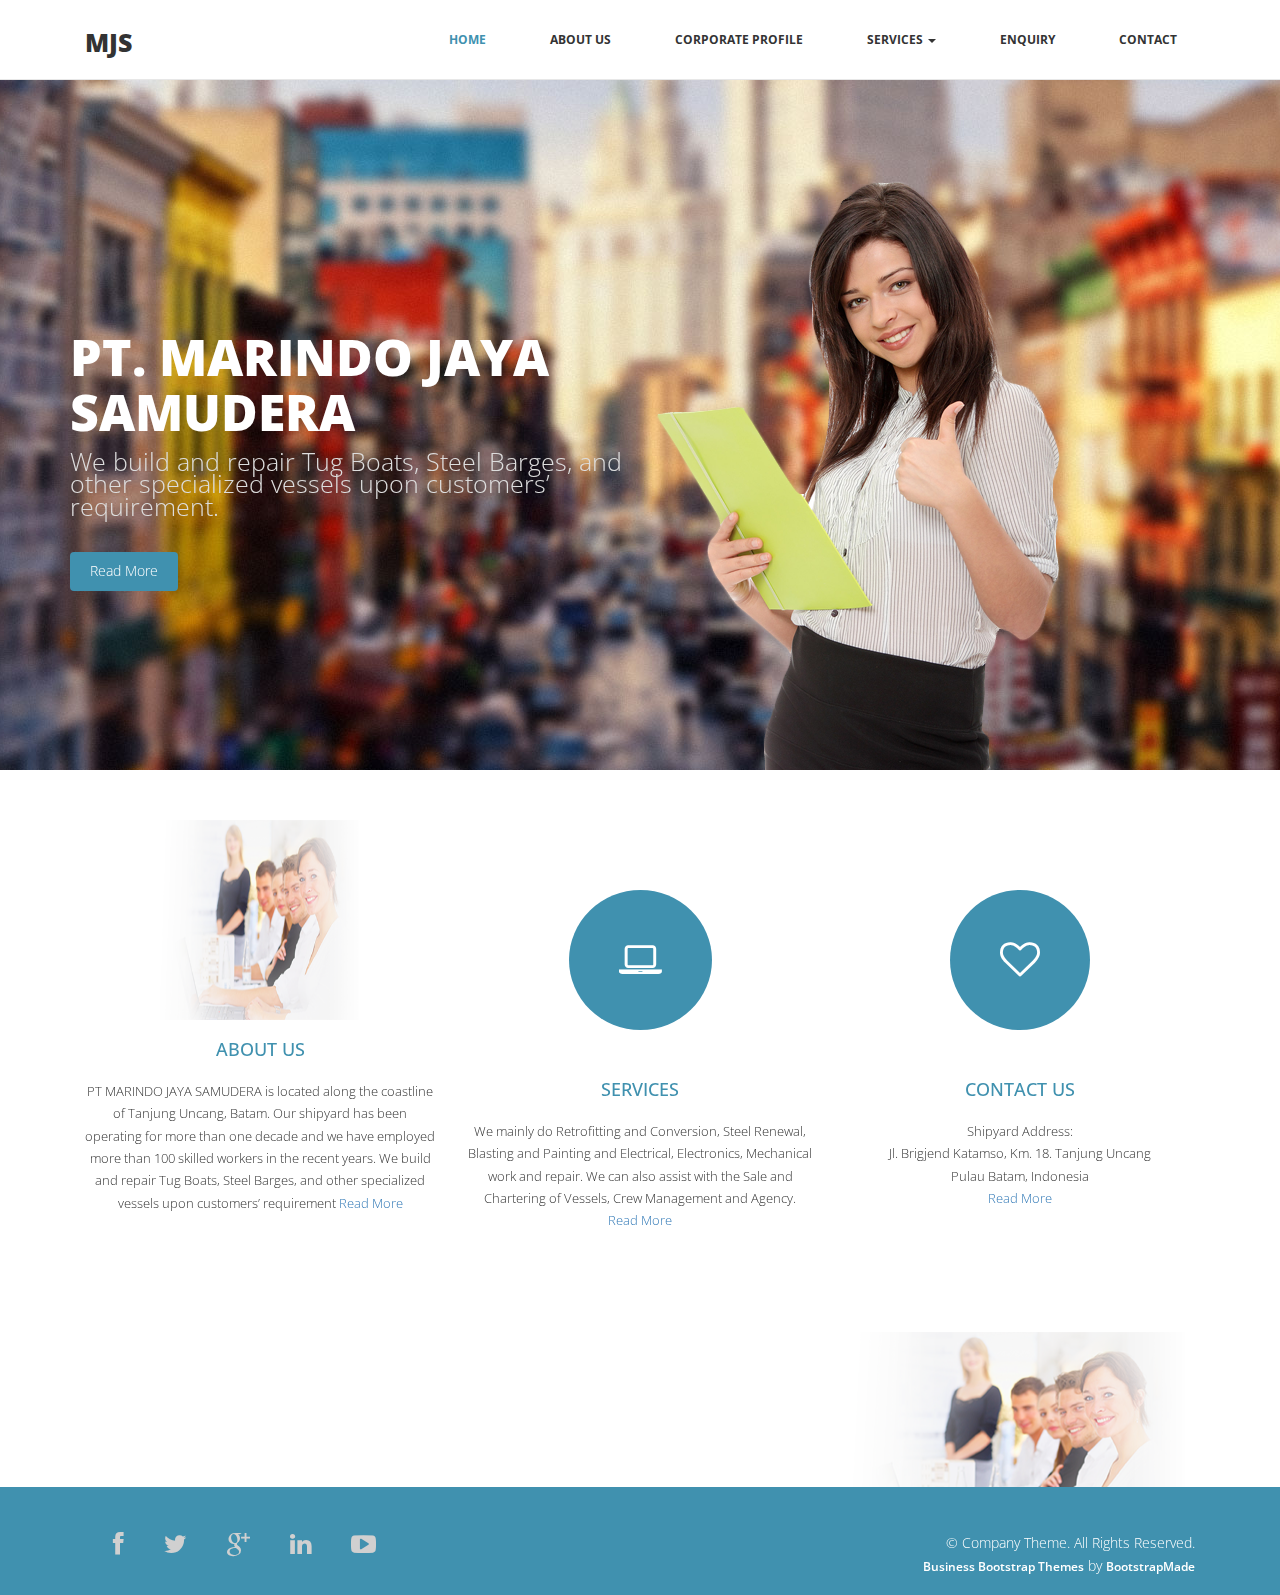
<file: index.html>
<!DOCTYPE html>
<html lang="en">
  <head>
    <meta charset="utf-8">
    <meta http-equiv="X-UA-Compatible" content="IE=edge">
    <meta name="viewport" content="width=device-width, initial-scale=1">
    <title>PT Marindo Jaya Samudera</title>

    <!-- Bootstrap -->
    <link href="css/bootstrap.min.css" rel="stylesheet">
	<link rel="stylesheet" href="css/font-awesome.min.css">
	<link rel="stylesheet" href="css/animate.css">
	<link href="css/prettyPhoto.css" rel="stylesheet">
	<link href="css/style.css" rel="stylesheet" />
    <!-- =======================================================
        Theme Name: Company
        Theme URL: https://bootstrapmade.com/company-free-html-bootstrap-template/
        Author: BootstrapMade
        Author URL: https://bootstrapmade.com
    ======================================================= -->
  </head>
  <body>
	<header>
		<nav class="navbar navbar-default navbar-fixed-top" role="navigation">
			<div class="navigation">
				<div class="container">
					<div class="navbar-header">
						<button type="button" class="navbar-toggle collapsed" data-toggle="collapse" data-target=".navbar-collapse.collapse">
							<span class="sr-only">Toggle navigation</span>
							<span class="icon-bar"></span>
							<span class="icon-bar"></span>
							<span class="icon-bar"></span>
						</button>
						<div class="navbar-brand">
							<a href="index.html"><h1>MJS</h1></a>
						</div>
					</div>

					<div class="navbar-collapse collapse">
						<div class="menu">
							<ul class="nav nav-tabs" role="tablist">
								<li role="presentation"><a href="index.html" class="active">Home</a></li>
								<li role="presentation"><a href="about.html">About Us</a></li>
								<li role="presentation"><a href="profile.html">Corporate Profile</a></li>
                <li class="dropdown">
                  <a class="dropdown-toggle" data-toggle="dropdown" href="#">Services
        <span class="caret"></span></a>
        <ul class="dropdown-menu">
          <li role="presentation"><a href="#">Tugboat for Sale</a></li>
          <li><a href="#">Barge For Sale</a></li>
          <li><a href="#">Ship Repair</a></li>
          <li><a href="#">Ship Building</a></li>
        </ul>
      </li>
								<li role="presentation"><a href="enquiry.html">Enquiry</a></li>
								<li role="presentation"><a href="contact.html">Contact</a></li>
							</ul>
						</div>
					</div>
				</div>
			</div>
		</nav>
	</header>

	<section id="main-slider" class="no-margin">
        <div class="carousel slide">
            <div class="carousel-inner">
                <div class="item active" style="background-image: url(images/slider/bg1.jpg)">
                    <div class="container">
                        <div class="row slide-margin">
                            <div class="col-sm-6">
                                <div class="carousel-content">
                                    <h2 class="animation animated-item-1">PT. Marindo Jaya Samudera</h2>
                                    <p class="animation animated-item-2">We build and repair Tug Boats, Steel Barges, and other specialized vessels upon customers’ requirement. </p>
                                    <a class="btn-slide animation animated-item-3" href="about.html">Read More</a>
                                </div>
                            </div>

                            <div class="col-sm-6 hidden-xs animation animated-item-4">
                                <div class="slider-img">
                                    <img src="images/slider/img3.png" class="img-responsive">
                                </div>
                            </div>

                        </div>
                    </div>
                </div><!--/.item-->
            </div><!--/.carousel-inner-->
        </div><!--/.carousel-->
    </section><!--/#main-slider-->

	<div class="feature">
		<div class="container">
			<div class="text-center">
				<div class="col-md-4">
					<div class="hi-icon-wrap hi-icon-effect wow fadeInDown" data-wow-duration="1000ms" data-wow-delay="300ms" >
						<img src="images/contact.png" height="200" width="200">
						<h2>About Us</h2>
						<p>PT MARINDO JAYA SAMUDERA is located along the coastline of Tanjung Uncang, Batam.
              Our shipyard has been operating for more than one decade and we have employed more than 100 skilled workers in the recent years.
              We build and repair Tug Boats, Steel Barges, and other specialized vessels upon customers’ requirement
            <a href="about.html"> Read More </a> </p>
					</div>
				</div>
				<div class="col-md-4">
					<div class="hi-icon-wrap hi-icon-effect wow fadeInDown" data-wow-duration="1000ms" data-wow-delay="600ms" >
						<i class="fa fa-laptop"></i>
						<h2>Services</h2>
						<p>
                 We mainly do Retrofitting and Conversion, Steel Renewal, Blasting and Painting and
                 Electrical, Electronics, Mechanical work and repair. We can also
                 assist with the Sale and Chartering of Vessels, Crew Management and Agency.<br>
               <a href="services.html"> Read More </a> </p>  </p>
					</div>
				</div>
				<div class="col-md-4">
					<div class="hi-icon-wrap hi-icon-effect wow fadeInDown" data-wow-duration="1000ms" data-wow-delay="900ms" >
						<i class="fa fa-heart-o"></i>
						<h2>Contact Us</h2>
						<p>Shipyard Address: <br> Jl. Brigjend Katamso, Km. 18. Tanjung Uncang <br> Pulau Batam, Indonesia <br>
            <a href="contact.html"> Read More </a> </p>
					</div>
				</div>
			</div>
		</div>
	</div>

	<section id="conatcat-info">
        <div class="container">
            <div class="row">
                <div class="col-sm-8">
                    <div class="media contact-info wow fadeInDown" data-wow-duration="1000ms" data-wow-delay="600ms">
                        <div class="pull-left">
                            <i class="fa fa-phone"></i>
                        </div>
                        <div class="media-body">
                            <h2>Have a question or need a custom quote?</h2>
                            <p>Feel free to contact us or <a href="enquiry.html"> click here </a> to complete the enquiry form and we will get back to you.</p>
                        </div>
                    </div>
                </div>
            </div>
        </div><!--/.container-->
    </section><!--/#conatcat-info-->

	<footer>
		<div class="footer">
			<div class="container">
				<div class="social-icon">
					<div class="col-md-4">
						<ul class="social-network">
							<li><a href="#" class="fb tool-tip" title="Facebook"><i class="fa fa-facebook"></i></a></li>
							<li><a href="#" class="twitter tool-tip" title="Twitter"><i class="fa fa-twitter"></i></a></li>
							<li><a href="#" class="gplus tool-tip" title="Google Plus"><i class="fa fa-google-plus"></i></a></li>
							<li><a href="#" class="linkedin tool-tip" title="Linkedin"><i class="fa fa-linkedin"></i></a></li>
							<li><a href="#" class="ytube tool-tip" title="You Tube"><i class="fa fa-youtube-play"></i></a></li>
						</ul>
					</div>
				</div>

				<div class="col-md-4 col-md-offset-4">
					<div class="copyright">
						&copy; Company Theme. All Rights Reserved.
                        <div class="credits">
                            <!--
                                All the links in the footer should remain intact.
                                You can delete the links only if you purchased the pro version.
                                Licensing information: https://bootstrapmade.com/license/
                                Purchase the pro version with working PHP/AJAX contact form: https://bootstrapmade.com/buy/?theme=Company
                            -->
                            <a href="https://bootstrapmade.com/free-business-bootstrap-themes-website-templates/">Business Bootstrap Themes</a> by <a href="https://bootstrapmade.com/">BootstrapMade</a>
                        </div>
					</div>
				</div>
			</div>

			<div class="pull-right">
				<a href="#home" class="scrollup"><i class="fa fa-angle-up fa-3x"></i></a>
			</div>
		</div>
	</footer>



    <!-- jQuery (necessary for Bootstrap's JavaScript plugins) -->
	<script src="js/jquery-2.1.1.min.js"></script>
    <!-- Include all compiled plugins (below), or include individual files as needed -->
    <script src="js/bootstrap.min.js"></script>
	<script src="js/jquery.prettyPhoto.js"></script>
    <script src="js/jquery.isotope.min.js"></script>
	<script src="js/wow.min.js"></script>
	<script src="js/functions.js"></script>

</body>
</html>
</file>
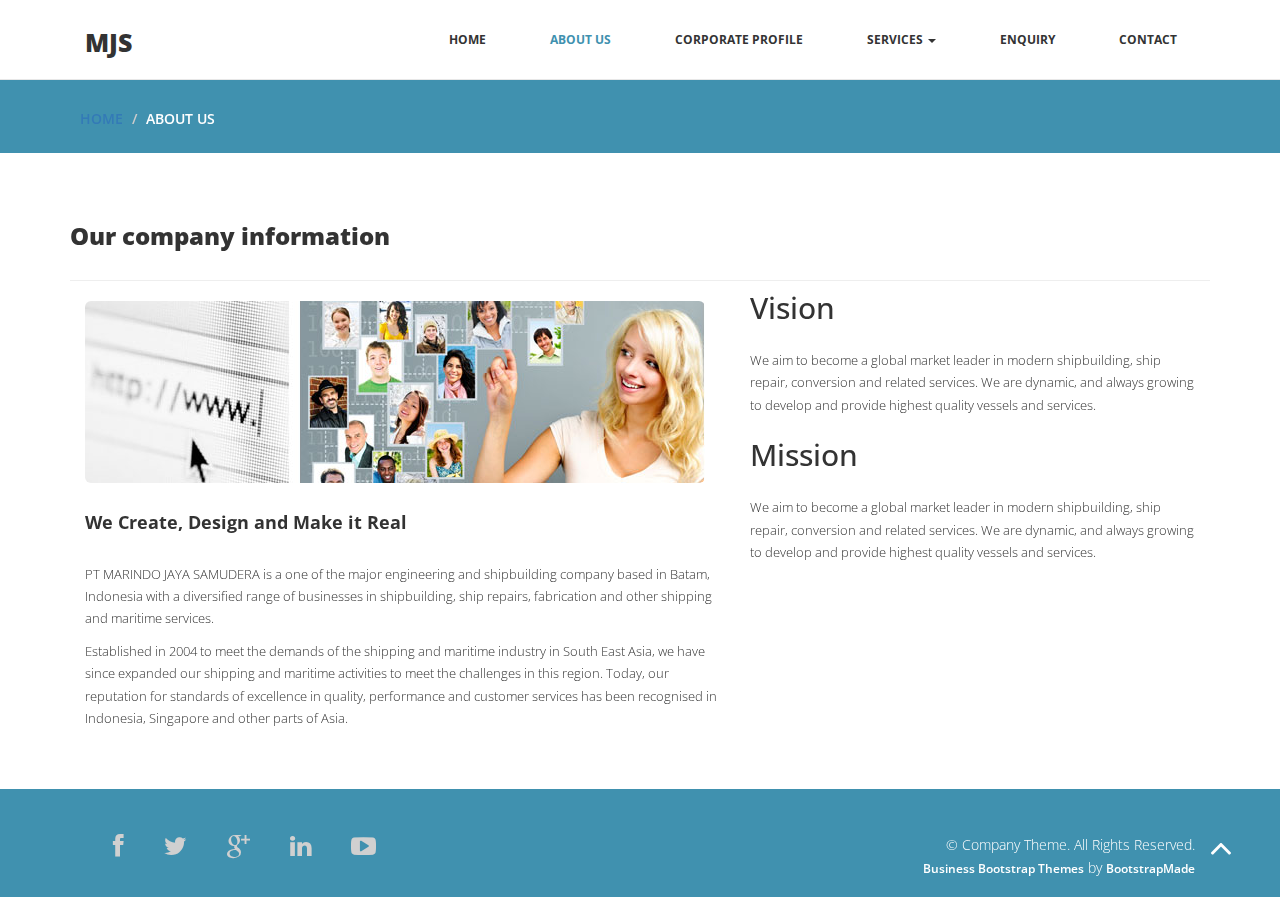
<file: about.html>
<!DOCTYPE html>
<html lang="en">
  <head>
    <meta charset="utf-8">
    <meta http-equiv="X-UA-Compatible" content="IE=edge">
    <meta name="viewport" content="width=device-width, initial-scale=1">
    <title>Company-HTML Bootstrap theme</title>

    <!-- Bootstrap -->
    <link href="css/bootstrap.min.css" rel="stylesheet">
	<link rel="stylesheet" href="css/font-awesome.min.css">
	<link rel="stylesheet" href="css/animate.css">
	<link href="css/prettyPhoto.css" rel="stylesheet">
	<link href="css/style.css" rel="stylesheet" />
    <!-- =======================================================
        Theme Name: Company
        Theme URL: https://bootstrapmade.com/company-free-html-bootstrap-template/
        Author: BootstrapMade
        Author URL: https://bootstrapmade.com
    ======================================================= -->
  </head>
  <body>
    <header>
      <nav class="navbar navbar-default navbar-fixed-top" role="navigation">
        <div class="navigation">
          <div class="container">
            <div class="navbar-header">
              <button type="button" class="navbar-toggle collapsed" data-toggle="collapse" data-target=".navbar-collapse.collapse">
                <span class="sr-only">Toggle navigation</span>
                <span class="icon-bar"></span>
                <span class="icon-bar"></span>
                <span class="icon-bar"></span>
              </button>
              <div class="navbar-brand">
                <a href="index.html"><h1>MJS</h1></a>
              </div>
            </div>

            <div class="navbar-collapse collapse">
              <div class="menu">
                <ul class="nav nav-tabs" role="tablist">
                  <li role="presentation"><a href="index.html">Home</a></li>
                  <li role="presentation"><a href="about.html"class="active">About Us</a></li>
                  <li role="presentation"><a href="profile.html">Corporate Profile</a></li>
                  <li class="dropdown">
                    <a class="dropdown-toggle" data-toggle="dropdown" href="#">Services
          <span class="caret"></span></a>
          <ul class="dropdown-menu">
            <li role="presentation"><a href="#">Tugboat for Sale</a></li>
            <li><a href="#">Barge For Sale</a></li>
            <li><a href="#">Ship Repair</a></li>
            <li><a href="#">Ship Building</a></li>
          </ul>
        </li>
                  <li role="presentation"><a href="enquiry.html">Enquiry</a></li>
                  <li role="presentation"><a href="contact.html">Contact</a></li>
                </ul>
              </div>
            </div>
          </div>
        </div>
      </nav>
    </header>

	<div id="breadcrumb">
		<div class="container">
			<div class="breadcrumb">
				<li><a href="index.html">Home</a></li>
				<li>About Us</li>
			</div>
		</div>
	</div>

	<div class="aboutus">
		<div class="container">
			<h3>Our company information</h3>
			<hr>
			<div class="col-md-7 wow fadeInDown" data-wow-duration="1000ms" data-wow-delay="300ms">
				<img src="images/7.jpg" class="img-responsive">
				<h4>We Create, Design and Make it Real</h4>
				<p>PT MARINDO JAYA SAMUDERA is a one of the major engineering and shipbuilding company based in Batam,
          Indonesia with a diversified range of  businesses in shipbuilding, ship repairs, fabrication and
          other shipping and maritime services. </p>
        <p>  Established in 2004 to meet the demands of the shipping and maritime industry in South East Asia,
          we have since expanded our shipping and maritime activities to meet the challenges in this region.
          Today, our reputation for standards of excellence in quality, performance and customer services has
          been recognised in Indonesia, Singapore and other parts of Asia. </p>
			</div>
			<div class="col-md-5 wow fadeInDown" data-wow-duration="1000ms" data-wow-delay="600ms">
				<div class="skill">
					<h2>Vision</h2>
					<p>We aim to become a global market leader in modern shipbuilding, ship repair, conversion and related services.
            We are dynamic, and always growing to develop and provide highest quality vessels and services.</p>
            <br>
            <h2>Mission</h2>
  					<p>We aim to become a global market leader in modern shipbuilding, ship repair, conversion and related services.
              We are dynamic, and always growing to develop and provide highest quality vessels and services.</p>
				</div>
			</div>
		</div>
	</div>

	<footer>
		<div class="footer">
			<div class="container">
				<div class="social-icon">
					<div class="col-md-4">
						<ul class="social-network">
							<li><a href="#" class="fb tool-tip" title="Facebook"><i class="fa fa-facebook"></i></a></li>
							<li><a href="#" class="twitter tool-tip" title="Twitter"><i class="fa fa-twitter"></i></a></li>
							<li><a href="#" class="gplus tool-tip" title="Google Plus"><i class="fa fa-google-plus"></i></a></li>
							<li><a href="#" class="linkedin tool-tip" title="Linkedin"><i class="fa fa-linkedin"></i></a></li>
							<li><a href="#" class="ytube tool-tip" title="You Tube"><i class="fa fa-youtube-play"></i></a></li>
						</ul>
					</div>
				</div>

				<div class="col-md-4 col-md-offset-4">
					<div class="copyright">
						&copy; Company Theme. All Rights Reserved.
                        <div class="credits">
                            <!--
                                All the links in the footer should remain intact.
                                You can delete the links only if you purchased the pro version.
                                Licensing information: https://bootstrapmade.com/license/
                                Purchase the pro version with working PHP/AJAX contact form: https://bootstrapmade.com/buy/?theme=Company
                            -->
                            <a href="https://bootstrapmade.com/free-business-bootstrap-themes-website-templates/">Business Bootstrap Themes</a> by <a href="https://bootstrapmade.com/">BootstrapMade</a>
                        </div>
					</div>
				</div>
			</div>
			<div class="pull-right">
				<a href="#home" class="scrollup"><i class="fa fa-angle-up fa-3x"></i></a>
			</div>
		</div>
	</footer>

   <!-- jQuery (necessary for Bootstrap's JavaScript plugins) -->
	<script src="js/jquery-2.1.1.min.js"></script>
    <!-- Include all compiled plugins (below), or include individual files as needed -->
    <script src="js/bootstrap.min.js"></script>
	<script src="js/jquery.prettyPhoto.js"></script>
    <script src="js/jquery.isotope.min.js"></script>
	<script src="js/wow.min.js"></script>
	<script src="js/functions.js"></script>

</body>
</html>
</file>
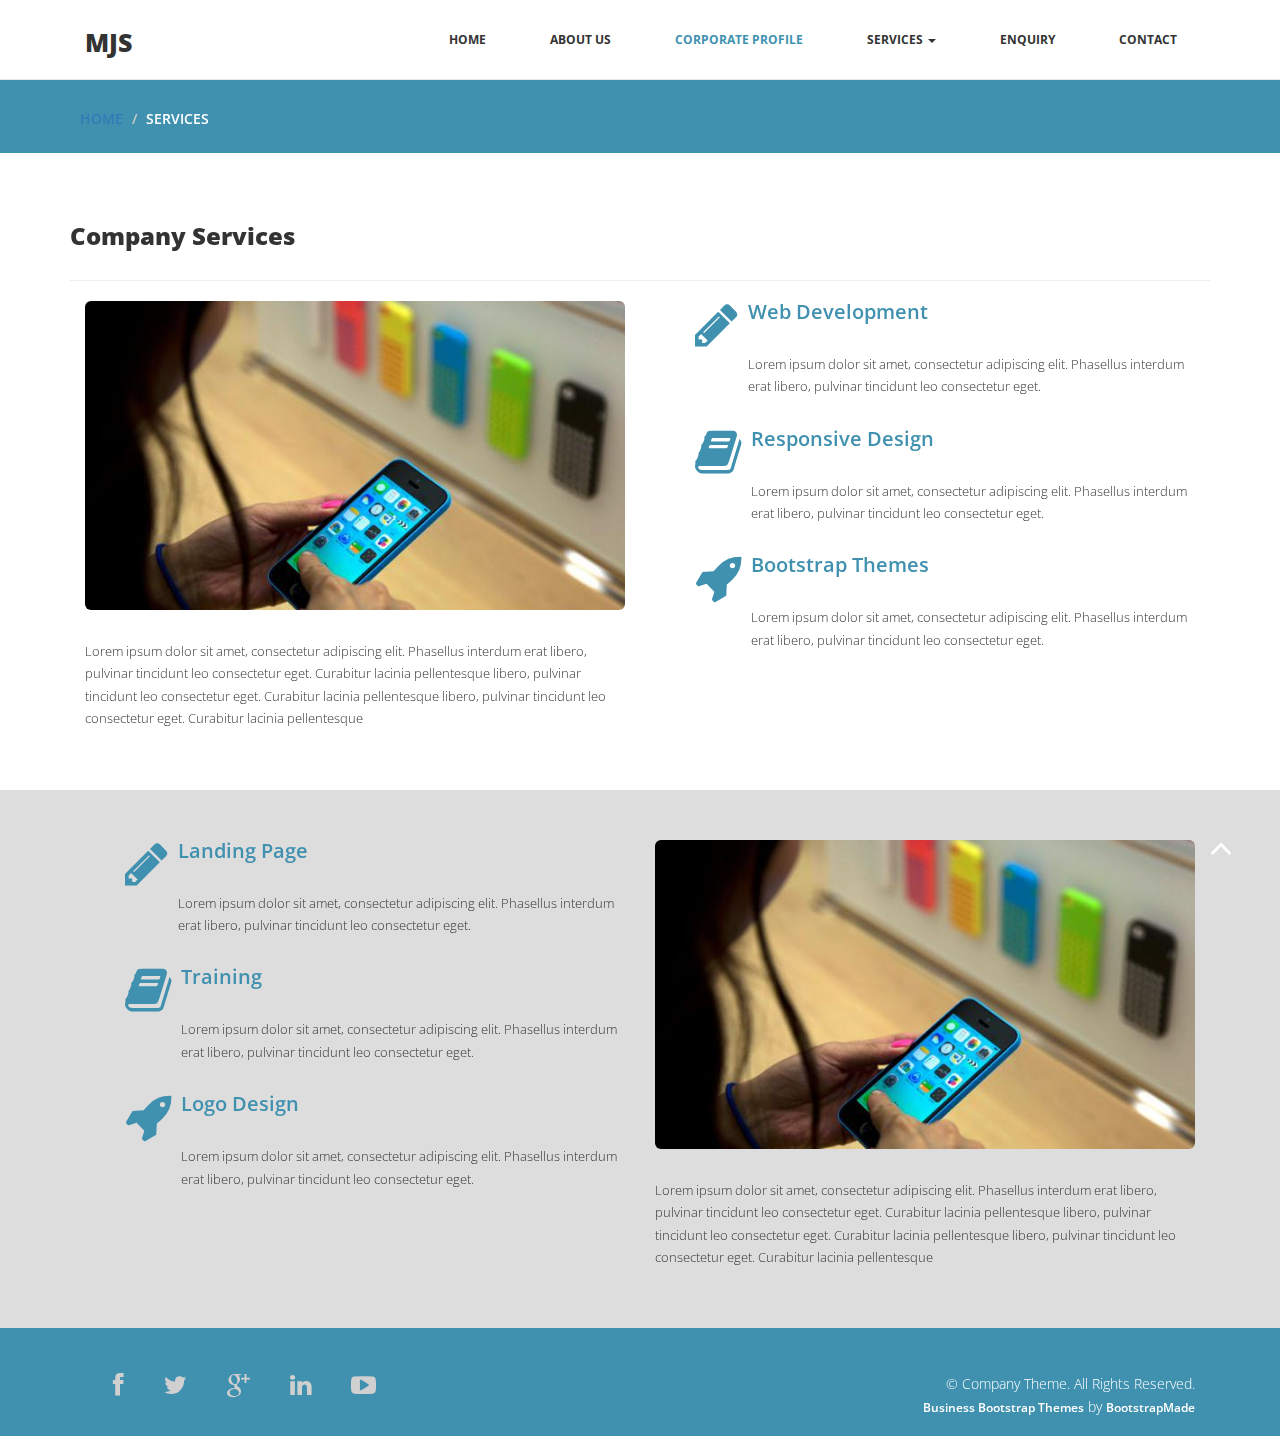
<file: profile.html>
<!DOCTYPE html>
<html lang="en">
  <head>
    <meta charset="utf-8">
    <meta http-equiv="X-UA-Compatible" content="IE=edge">
    <meta name="viewport" content="width=device-width, initial-scale=1">
    <title>Company-HTML Bootstrap theme</title>

    <!-- Bootstrap -->
    <link href="css/bootstrap.min.css" rel="stylesheet">
	<link rel="stylesheet" href="css/font-awesome.min.css">
	<link rel="stylesheet" href="css/animate.css">
	<link href="css/prettyPhoto.css" rel="stylesheet">
	<link href="css/style.css" rel="stylesheet" />
    <!-- =======================================================
        Theme Name: Company
        Theme URL: https://bootstrapmade.com/company-free-html-bootstrap-template/
        Author: BootstrapMade
        Author URL: https://bootstrapmade.com
    ======================================================= -->
  </head>
  <body>
    <header>
      <nav class="navbar navbar-default navbar-fixed-top" role="navigation">
        <div class="navigation">
          <div class="container">
            <div class="navbar-header">
              <button type="button" class="navbar-toggle collapsed" data-toggle="collapse" data-target=".navbar-collapse.collapse">
                <span class="sr-only">Toggle navigation</span>
                <span class="icon-bar"></span>
                <span class="icon-bar"></span>
                <span class="icon-bar"></span>
              </button>
              <div class="navbar-brand">
                <a href="index.html"><h1>MJS</h1></a>
              </div>
            </div>

            <div class="navbar-collapse collapse">
              <div class="menu">
                <ul class="nav nav-tabs" role="tablist">
                  <li role="presentation"><a href="index.html">Home</a></li>
                  <li role="presentation"><a href="about.html">About Us</a></li>
                  <li role="presentation"><a href="profile.html" class="active">Corporate Profile</a></li>
                  <li class="dropdown">
                    <a class="dropdown-toggle" data-toggle="dropdown" href="#">Services
          <span class="caret"></span></a>
          <ul class="dropdown-menu">
            <li role="presentation"><a href="#">Tugboat for Sale</a></li>
            <li><a href="#">Barge For Sale</a></li>
            <li><a href="#">Ship Repair</a></li>
            <li><a href="#">Ship Building</a></li>
          </ul>
        </li>
                  <li role="presentation"><a href="enquiry.html">Enquiry</a></li>
                  <li role="presentation"><a href="contact.html">Contact</a></li>
                </ul>
              </div>
            </div>
          </div>
        </div>
      </nav>
    </header>

	<div id="breadcrumb">
		<div class="container">
			<div class="breadcrumb">
				<li><a href="index.html">Home</a></li>
				<li>Services</li>
			</div>
		</div>
	</div>

	<div class="services">
		<div class="container">
			<h3>Company Services</h3>
			<hr>
			<div class="col-md-6">
				<img src="images/4.jpg" class="img-responsive">
				<p>Lorem ipsum dolor sit amet, consectetur adipiscing elit. Phasellus interdum erat
				libero, pulvinar tincidunt leo consectetur eget. Curabitur lacinia pellentesque
				libero, pulvinar tincidunt leo consectetur eget. Curabitur lacinia pellentesque
				libero, pulvinar tincidunt leo consectetur eget. Curabitur lacinia pellentesque</p>
			</div>

			<div class="col-md-6">
				<div class="media">
					<ul>
						<li>
							<div class="media-left">
								<i class="fa fa-pencil"></i>
							</div>
							<div class="media-body">
								<h4 class="media-heading">Web Development</h4>
								<p>Lorem ipsum dolor sit amet, consectetur adipiscing elit. Phasellus interdum erat
								libero, pulvinar tincidunt leo consectetur eget.</p>
							</div>
						</li>
						<li>
							<div class="media-left">
								<i class="fa fa-book"></i>
							</div>
							<div class="media-body">
								<h4 class="media-heading">Responsive Design</h4>
								<p>Lorem ipsum dolor sit amet, consectetur adipiscing elit. Phasellus interdum erat
								libero, pulvinar tincidunt leo consectetur eget.</p>
							</div>
						</li>
						<li>
							<div class="media-left">
								<i class="fa fa-rocket"></i>
							</div>
							<div class="media-body">
								<h4 class="media-heading">Bootstrap Themes</h4>
								<p>Lorem ipsum dolor sit amet, consectetur adipiscing elit. Phasellus interdum erat
								libero, pulvinar tincidunt leo consectetur eget.</p>
							</div>
						</li>
					</ul>
				</div>
			</div>
		</div>
	</div>

	<div class="sub-services">
		<div class="container">
			<div class="col-md-6">
				<div class="media">
					<ul>
						<li>
							<div class="media-left">
								<i class="fa fa-pencil"></i>
							</div>
							<div class="media-body">
								<h4 class="media-heading">Landing Page</h4>
								<p>Lorem ipsum dolor sit amet, consectetur adipiscing elit. Phasellus interdum erat
								libero, pulvinar tincidunt leo consectetur eget.</p>
							</div>
						</li>
						<li>
							<div class="media-left">
								<i class="fa fa-book"></i>
							</div>
							<div class="media-body">
								<h4 class="media-heading">Training</h4>
								<p>Lorem ipsum dolor sit amet, consectetur adipiscing elit. Phasellus interdum erat
								libero, pulvinar tincidunt leo consectetur eget.</p>
							</div>
						</li>
						<li>
							<div class="media-left">
								<i class="fa fa-rocket"></i>
							</div>
							<div class="media-body">
								<h4 class="media-heading">Logo Design</h4>
								<p>Lorem ipsum dolor sit amet, consectetur adipiscing elit. Phasellus interdum erat
								libero, pulvinar tincidunt leo consectetur eget.</p>
							</div>
						</li>
					</ul>
				</div>
			</div>

			<div class="col-md-6">
				<img src="images/4.jpg" class="img-responsive">
				<p>Lorem ipsum dolor sit amet, consectetur adipiscing elit. Phasellus interdum erat
				libero, pulvinar tincidunt leo consectetur eget. Curabitur lacinia pellentesque
				libero, pulvinar tincidunt leo consectetur eget. Curabitur lacinia pellentesque
				libero, pulvinar tincidunt leo consectetur eget. Curabitur lacinia pellentesque</p>
			</div>
		</div>
	</div>


	<footer>
		<div class="footer">
			<div class="container">
				<div class="social-icon">
					<div class="col-md-4">
						<ul class="social-network">
							<li><a href="#" class="fb tool-tip" title="Facebook"><i class="fa fa-facebook"></i></a></li>
							<li><a href="#" class="twitter tool-tip" title="Twitter"><i class="fa fa-twitter"></i></a></li>
							<li><a href="#" class="gplus tool-tip" title="Google Plus"><i class="fa fa-google-plus"></i></a></li>
							<li><a href="#" class="linkedin tool-tip" title="Linkedin"><i class="fa fa-linkedin"></i></a></li>
							<li><a href="#" class="ytube tool-tip" title="You Tube"><i class="fa fa-youtube-play"></i></a></li>
						</ul>
					</div>
				</div>

				<div class="col-md-4 col-md-offset-4">
					<div class="copyright">
						&copy; Company Theme. All Rights Reserved.
                        <div class="credits">
                            <!--
                                All the links in the footer should remain intact.
                                You can delete the links only if you purchased the pro version.
                                Licensing information: https://bootstrapmade.com/license/
                                Purchase the pro version with working PHP/AJAX contact form: https://bootstrapmade.com/buy/?theme=Company
                            -->
                            <a href="https://bootstrapmade.com/free-business-bootstrap-themes-website-templates/">Business Bootstrap Themes</a> by <a href="https://bootstrapmade.com/">BootstrapMade</a>
                        </div>
					</div>
				</div>
			</div>
			<div class="pull-right">
				<a href="#home" class="scrollup"><i class="fa fa-angle-up fa-3x"></i></a>
			</div>
		</div>
	</footer>

    <!-- jQuery (necessary for Bootstrap's JavaScript plugins) -->
	<script src="js/jquery-2.1.1.min.js"></script>
    <!-- Include all compiled plugins (below), or include individual files as needed -->
    <script src="js/bootstrap.min.js"></script>
	<script src="js/jquery.prettyPhoto.js"></script>
    <script src="js/jquery.isotope.min.js"></script>
	<script src="js/wow.min.js"></script>
	<script src="js/functions.js"></script>

</body>
</html>
</file>
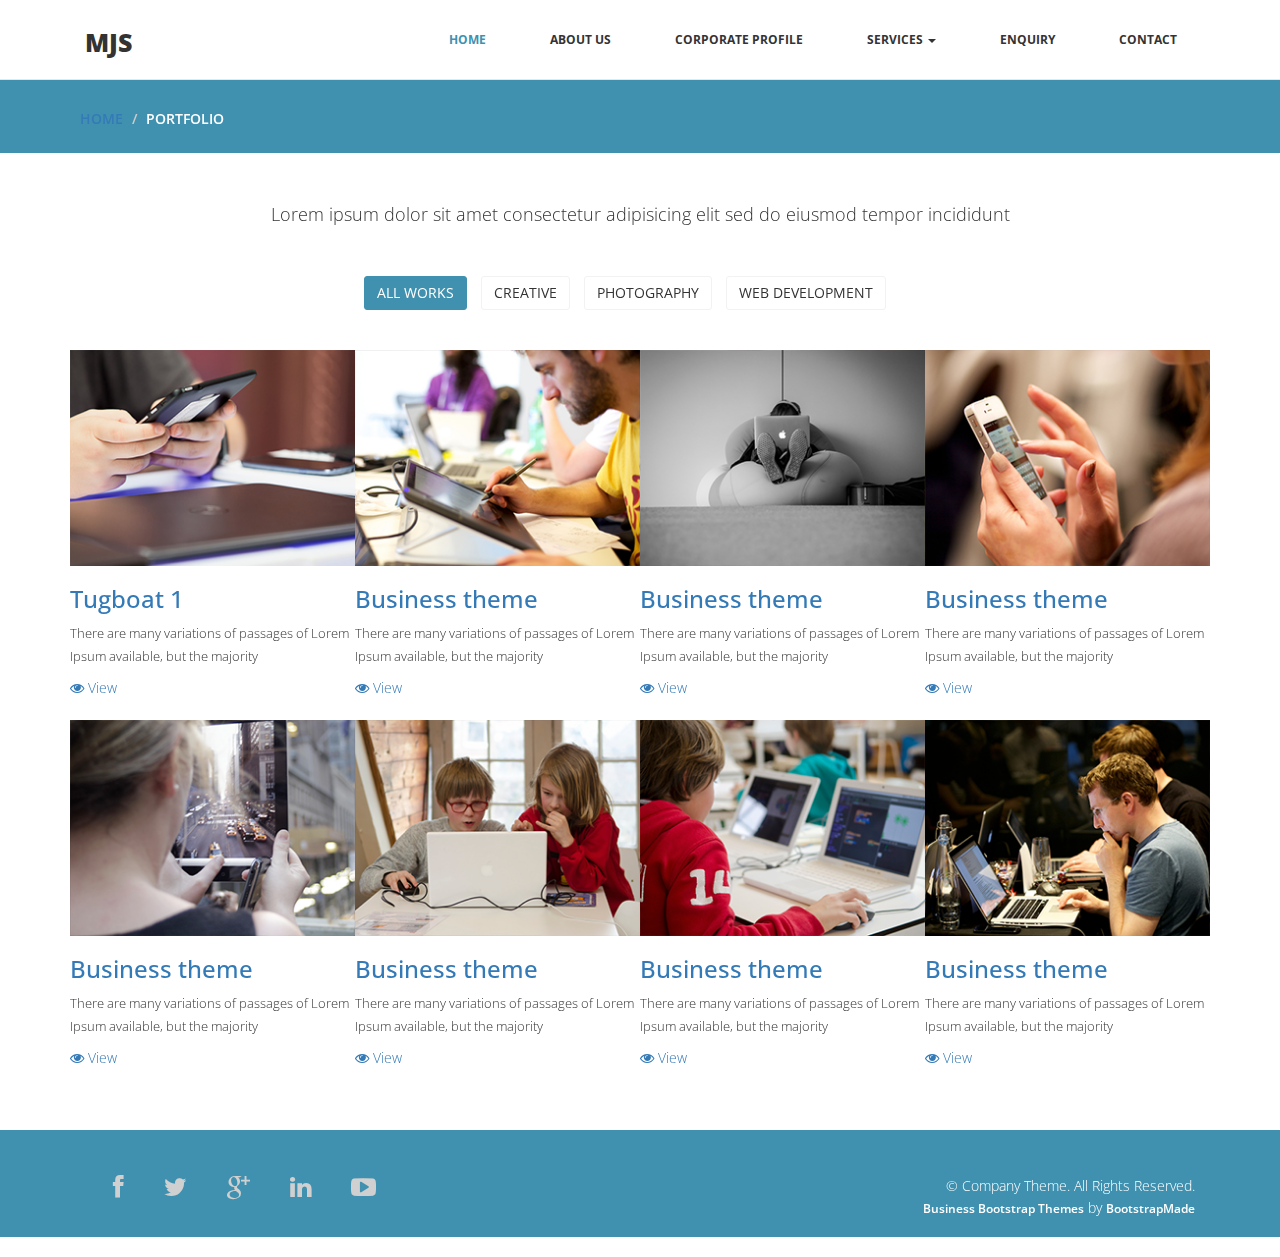
<file: services.html>
<!DOCTYPE html>
<html lang="en">
  <head>
    <meta charset="utf-8">
    <meta http-equiv="X-UA-Compatible" content="IE=edge">
    <meta name="viewport" content="width=device-width, initial-scale=1">
    <title>Company-HTML Bootstrap theme</title>

    <!-- Bootstrap -->
    <link href="css/bootstrap.min.css" rel="stylesheet">
	<link rel="stylesheet" href="css/font-awesome.min.css">
	<link rel="stylesheet" href="css/animate.css">
	<link href="css/prettyPhoto.css" rel="stylesheet">
	<link href="css/style.css" rel="stylesheet" />
    <!-- =======================================================
        Theme Name: Company
        Theme URL: https://bootstrapmade.com/company-free-html-bootstrap-template/
        Author: BootstrapMade
        Author URL: https://bootstrapmade.com
    ======================================================= -->
  </head>
  <body>
    <header>
      <nav class="navbar navbar-default navbar-fixed-top" role="navigation">
        <div class="navigation">
          <div class="container">
            <div class="navbar-header">
              <button type="button" class="navbar-toggle collapsed" data-toggle="collapse" data-target=".navbar-collapse.collapse">
                <span class="sr-only">Toggle navigation</span>
                <span class="icon-bar"></span>
                <span class="icon-bar"></span>
                <span class="icon-bar"></span>
              </button>
              <div class="navbar-brand">
                <a href="index.html"><h1>MJS</h1></a>
              </div>
            </div>

            <div class="navbar-collapse collapse">
              <div class="menu">
                <ul class="nav nav-tabs" role="tablist">
                  <li role="presentation"><a href="index.html" class="active">Home</a></li>
                  <li role="presentation"><a href="about.html">About Us</a></li>
                  <li role="presentation"><a href="profile.html">Corporate Profile</a></li>
                  <li class="dropdown">
                    <a class="dropdown-toggle" data-toggle="dropdown" href="#">Services
          <span class="caret"></span></a>
          <ul class="dropdown-menu">
            <li role="presentation"><a href="#">Tugboat for Sale</a></li>
            <li><a href="#">Barge For Sale</a></li>
            <li><a href="#">Ship Repair</a></li>
            <li><a href="#">Ship Building</a></li>
          </ul>
        </li>
                  <li role="presentation"><a href="enquiry.html">Enquiry</a></li>
                  <li role="presentation"><a href="contact.html">Contact</a></li>
                </ul>
              </div>
            </div>
          </div>
        </div>
      </nav>
    </header>

	<div id="breadcrumb">
		<div class="container">
			<div class="breadcrumb">
				<li><a href="index.html">Home</a></li>
				<li>Portfolio</li>
			</div>
		</div>
	</div>

	<section id="portfolio">
        <div class="container">
            <div class="center">
               <p>Lorem ipsum dolor sit amet consectetur adipisicing elit sed do eiusmod tempor incididunt</p>
            </div>

            <ul class="portfolio-filter text-center">
                <li><a class="btn btn-default active" href="#" data-filter="*">All Works</a></li>
                <li><a class="btn btn-default" href="#" data-filter=".bootstrap">Creative</a></li>
                <li><a class="btn btn-default" href="#" data-filter=".html">Photography</a></li>
                <li><a class="btn btn-default" href="#" data-filter=".wordpress">Web Development</a></li>
            </ul><!--/#portfolio-filter-->
		</div>
		<div class="container">
            <div class="">
                <div class="portfolio-items">
                    <div class="portfolio-item apps col-xs-12 col-sm-4 col-md-3">
                        <div class="recent-work-wrap">
                            <img class="img-responsive" src="images/portfolio/recent/item1.png" alt="">
                            <div class="overlay">
                                <div class="recent-work-inner">
                                    <h3><a href="tugboats/tugboat_sample.html">Tugboat 1</a></h3>
                                    <p>There are many variations of passages of Lorem Ipsum available, but the majority</p>
                                    <a class="preview" href="images/portfolio/full/item1.png" rel="prettyPhoto"><i class="fa fa-eye"></i> View</a>
                                </div>
                            </div>
                        </div>
                    </div><!--/.portfolio-item-->

                    <div class="portfolio-item joomla bootstrap col-xs-12 col-sm-4 col-md-3">
                        <div class="recent-work-wrap">
                            <img class="img-responsive" src="images/portfolio/recent/item2.png" alt="">
                            <div class="overlay">
                                <div class="recent-work-inner">
                                    <h3><a href="#">Business theme</a></h3>
                                    <p>There are many variations of passages of Lorem Ipsum available, but the majority</p>
                                    <a class="preview" href="images/portfolio/full/item2.png" rel="prettyPhoto"><i class="fa fa-eye"></i> View</a>
                                </div>
                            </div>
                        </div>
                    </div><!--/.portfolio-item-->

                    <div class="portfolio-item bootstrap wordpress col-xs-12 col-sm-4 col-md-3">
                        <div class="recent-work-wrap">
                            <img class="img-responsive" src="images/portfolio/recent/item3.png" alt="">
                            <div class="overlay">
                                <div class="recent-work-inner">
                                    <h3><a href="#">Business theme</a></h3>
                                    <p>There are many variations of passages of Lorem Ipsum available, but the majority</p>
                                    <a class="preview" href="images/portfolio/full/item3.png" rel="prettyPhoto"><i class="fa fa-eye"></i> View</a>
                                </div>
                            </div>
                        </div>
                    </div><!--/.portfolio-item-->

                    <div class="portfolio-item joomla wordpress apps col-xs-12 col-sm-4 col-md-3">
                        <div class="recent-work-wrap">
                            <img class="img-responsive" src="images/portfolio/recent/item4.png" alt="">
                            <div class="overlay">
                                <div class="recent-work-inner">
                                    <h3><a href="#">Business theme</a></h3>
                                    <p>There are many variations of passages of Lorem Ipsum available, but the majority</p>
                                    <a class="preview" href="images/portfolio/full/item4.png" rel="prettyPhoto"><i class="fa fa-eye"></i> View</a>
                                </div>
                            </div>
                        </div>
                    </div><!--/.portfolio-item-->

                    <div class="portfolio-item joomla html bootstrap col-xs-12 col-sm-4 col-md-3">
                        <div class="recent-work-wrap">
                            <img class="img-responsive" src="images/portfolio/recent/item5.png" alt="">
                            <div class="overlay">
                                <div class="recent-work-inner">
                                    <h3><a href="#">Business theme</a></h3>
                                    <p>There are many variations of passages of Lorem Ipsum available, but the majority</p>
                                    <a class="preview" href="images/portfolio/full/item5.png" rel="prettyPhoto"><i class="fa fa-eye"></i> View</a>
                                </div>
                            </div>
                        </div>
                    </div><!--/.portfolio-item-->

                    <div class="portfolio-item wordpress html apps col-xs-12 col-sm-4 col-md-3">
                        <div class="recent-work-wrap">
                            <img class="img-responsive" src="images/portfolio/recent/item6.png" alt="">
                            <div class="overlay">
                                <div class="recent-work-inner">
                                    <h3><a href="#">Business theme</a></h3>
                                    <p>There are many variations of passages of Lorem Ipsum available, but the majority</p>
                                    <a class="preview" href="images/portfolio/full/item6.png" rel="prettyPhoto"><i class="fa fa-eye"></i> View</a>
                                </div>
                            </div>
                        </div>
                    </div><!--/.portfolio-item-->

                    <div class="portfolio-item wordpress html col-xs-12 col-sm-4 col-md-3">
                        <div class="recent-work-wrap">
                            <img class="img-responsive" src="images/portfolio/recent/item7.png" alt="">
                            <div class="overlay">
                                <div class="recent-work-inner">
                                    <h3><a href="#">Business theme</a></h3>
                                    <p>There are many variations of passages of Lorem Ipsum available, but the majority</p>
                                    <a class="preview" href="images/portfolio/full/item7.png" rel="prettyPhoto"><i class="fa fa-eye"></i> View</a>
                                </div>
                            </div>
                        </div>
                    </div><!--/.portfolio-item-->

                    <div class="portfolio-item wordpress html bootstrap col-xs-12 col-sm-4 col-md-3">
                        <div class="recent-work-wrap">
                            <img class="img-responsive" src="images/portfolio/recent/item8.png" alt="">
                            <div class="overlay">
                                <div class="recent-work-inner">
                                    <h3><a href="#">Business theme</a></h3>
                                    <p>There are many variations of passages of Lorem Ipsum available, but the majority</p>
                                    <a class="preview" href="images/portfolio/full/item8.png" rel="prettyPhoto"><i class="fa fa-eye"></i> View</a>
                                </div>
                            </div>
                        </div>
                    </div><!--/.portfolio-item-->
                </div>
            </div>
        </div>
    </section><!--/#portfolio-item-->


	<footer>
		<div class="footer">
			<div class="container">
				<div class="social-icon">
					<div class="col-md-4">
						<ul class="social-network">
							<li><a href="#" class="fb tool-tip" title="Facebook"><i class="fa fa-facebook"></i></a></li>
							<li><a href="#" class="twitter tool-tip" title="Twitter"><i class="fa fa-twitter"></i></a></li>
							<li><a href="#" class="gplus tool-tip" title="Google Plus"><i class="fa fa-google-plus"></i></a></li>
							<li><a href="#" class="linkedin tool-tip" title="Linkedin"><i class="fa fa-linkedin"></i></a></li>
							<li><a href="#" class="ytube tool-tip" title="You Tube"><i class="fa fa-youtube-play"></i></a></li>
						</ul>
					</div>
				</div>

				<div class="col-md-4 col-md-offset-4">
					<div class="copyright">
						&copy; Company Theme. All Rights Reserved.
                        <div class="credits">
                            <!--
                                All the links in the footer should remain intact.
                                You can delete the links only if you purchased the pro version.
                                Licensing information: https://bootstrapmade.com/license/
                                Purchase the pro version with working PHP/AJAX contact form: https://bootstrapmade.com/buy/?theme=Company
                            -->
                            <a href="https://bootstrapmade.com/free-business-bootstrap-themes-website-templates/">Business Bootstrap Themes</a> by <a href="https://bootstrapmade.com/">BootstrapMade</a>
                        </div>
					</div>
				</div>
			</div>
			<div class="pull-right">
				<a href="#home" class="scrollup"><i class="fa fa-angle-up fa-3x"></i></a>
			</div>
		</div>
	</footer>

    <!-- jQuery (necessary for Bootstrap's JavaScript plugins) -->
	<script src="js/jquery-2.1.1.min.js"></script>
    <!-- Include all compiled plugins (below), or include individual files as needed -->
    <script src="js/bootstrap.min.js"></script>
	<script src="js/jquery.prettyPhoto.js"></script>
    <script src="js/jquery.isotope.min.js"></script>
	<script src="js/wow.min.js"></script>
	<script src="js/functions.js"></script>

</body>
</html>
</file>
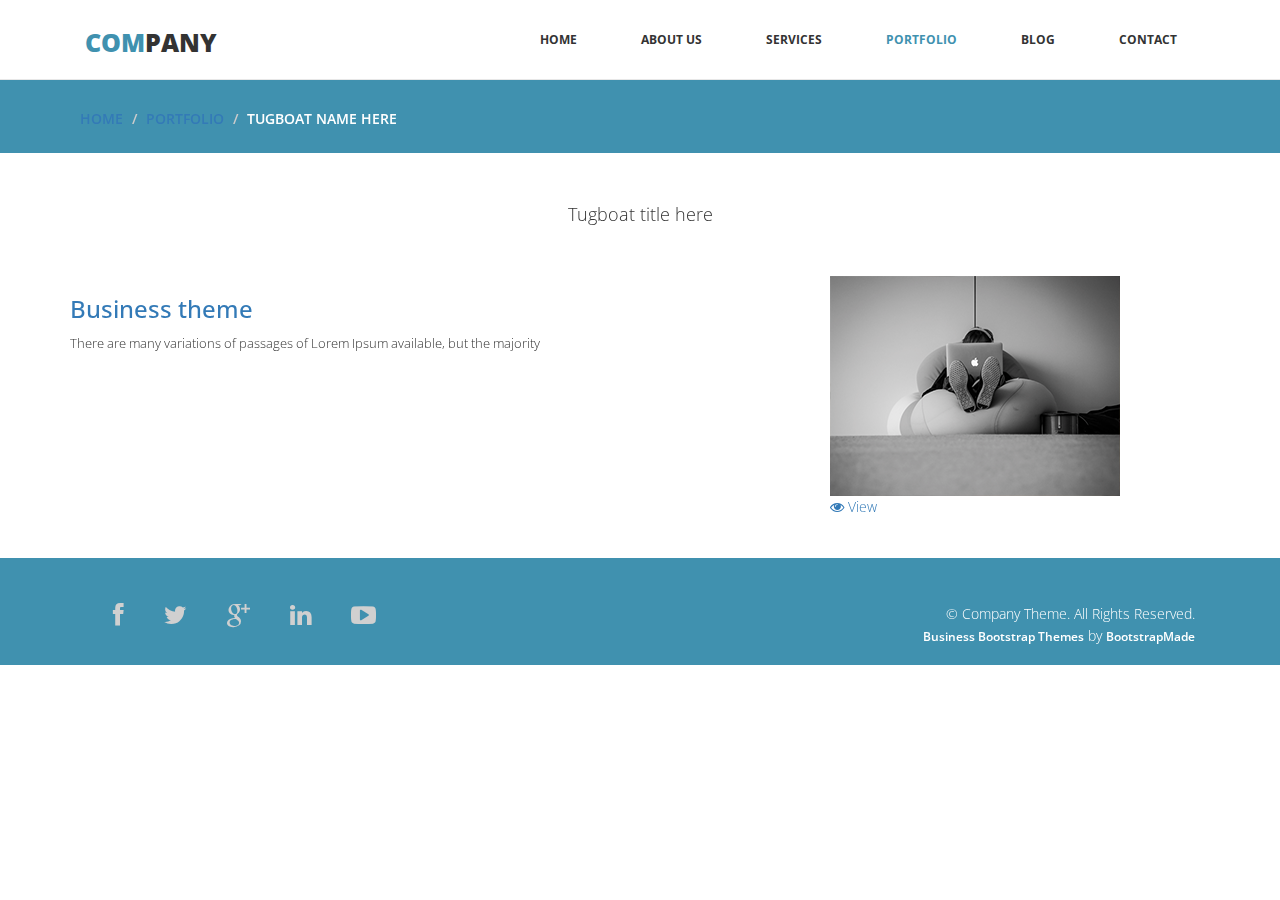
<file: tugboats/tugboat_sample.html>
<!DOCTYPE html>
<html lang="en">
  <head>
    <meta charset="utf-8">
    <meta http-equiv="X-UA-Compatible" content="IE=edge">
    <meta name="viewport" content="width=device-width, initial-scale=1">
    <title>Company-HTML Bootstrap theme</title>

    <!-- Bootstrap -->
    <link href="../css/bootstrap.min.css" rel="stylesheet">
	<link rel="stylesheet" href="../css/font-awesome.min.css">
	<link rel="stylesheet" href="../css/animate.css">
	<link href="../css/prettyPhoto.css" rel="stylesheet">
	<link href="../css/style.css" rel="stylesheet" />	
    <!-- =======================================================
        Theme Name: Company
        Theme URL: https://bootstrapmade.com/company-free-html-bootstrap-template/
        Author: BootstrapMade
        Author URL: https://bootstrapmade.com
    ======================================================= -->
  </head>
  <body>
	<header>		
		<nav class="navbar navbar-default navbar-fixed-top" role="navigation">
			<div class="navigation">
				<div class="container">					
					<div class="navbar-header">
						<button type="button" class="navbar-toggle collapsed" data-toggle="collapse" data-target=".navbar-collapse.collapse">
							<span class="sr-only">Toggle navigation</span>
							<span class="icon-bar"></span>
							<span class="icon-bar"></span>
							<span class="icon-bar"></span>
						</button>
						<div class="navbar-brand">
							<a href="index.html"><h1><span>Com</span>pany</h1></a>
						</div>
					</div>
					
					<div class="navbar-collapse collapse">							
						<div class="menu">
							<ul class="nav nav-tabs" role="tablist">
								<li role="presentation"><a href="./index.html">Home</a></li>
								<li role="presentation"><a href="../about.html">About Us</a></li>
								<li role="presentation"><a href="../services.html">Services</a></li>								
								<li role="presentation"><a href="../portfolio.html" class="active">Portfolio</a></li>
								<li role="presentation"><a href="../blog.html">Blog</a></li>
								<li role="presentation"><a href="../contact.html">Contact</a></li>						
							</ul>
						</div>
					</div>						
				</div>
			</div>	
		</nav>		
	</header>
	
	<div id="breadcrumb">
		<div class="container">	
			<div class="breadcrumb">							
				<li><a href="../index.html">Home</a></li>
				<li><a href="../portfolio.html">Portfolio</a></li>		
                <li>Tugboat name here</li>	
			</div>		
		</div>	
	</div>
	
	<section id="portfolio">	
        <div class="container">
            <div class="center">
               <p>Tugboat title here</p>
            </div>

            
		</div>
		<div class="container">
            <div class="">
                <div class="portfolio-items">
                    <!--/.portfolio-item-->

                    <div class="portfolio-item joomla col-md-8">
                        <div class="recent-work-wrap">
                            <div class="overlay">
                                <div class="recent-work-inner">
                                    <h3><a href="#">Business theme</a></h3>
                                    <p>There are many variations of passages of Lorem Ipsum available, but the majority</p>
                                </div> 
                            </div>
                        </div>          
                    </div><!--/.portfolio-item-->

                    <div class="portfolio-item bootstrap wordpress col-md-4">
                        <div class="recent-work-wrap">
                            <img class="img-responsive" src="../images/portfolio/recent/item3.png" alt="">
                            <a class="preview" href="../images/portfolio/full/item2.png" rel="prettyPhoto"><i class="fa fa-eye"></i> View</a>
                        </div>        
                    </div><!--/.portfolio-item-->
                </div>
            </div>
        </div>
    </section><!--/#portfolio-item-->
	

	<footer>
		<div class="footer">
			<div class="container">
				<div class="social-icon">
					<div class="col-md-4">
						<ul class="social-network">
							<li><a href="#" class="fb tool-tip" title="Facebook"><i class="fa fa-facebook"></i></a></li>
							<li><a href="#" class="twitter tool-tip" title="Twitter"><i class="fa fa-twitter"></i></a></li>
							<li><a href="#" class="gplus tool-tip" title="Google Plus"><i class="fa fa-google-plus"></i></a></li>
							<li><a href="#" class="linkedin tool-tip" title="Linkedin"><i class="fa fa-linkedin"></i></a></li>
							<li><a href="#" class="ytube tool-tip" title="You Tube"><i class="fa fa-youtube-play"></i></a></li>
						</ul>	
					</div>
				</div>
				
				<div class="col-md-4 col-md-offset-4">
					<div class="copyright">
						&copy; Company Theme. All Rights Reserved.
                        <div class="credits">
                            <!-- 
                                All the links in the footer should remain intact. 
                                You can delete the links only if you purchased the pro version.
                                Licensing information: https://bootstrapmade.com/license/
                                Purchase the pro version with working PHP/AJAX contact form: https://bootstrapmade.com/buy/?theme=Company
                            -->
                            <a href="https://bootstrapmade.com/free-business-bootstrap-themes-website-templates/">Business Bootstrap Themes</a> by <a href="https://bootstrapmade.com/">BootstrapMade</a>
                        </div>
					</div>
				</div>						
			</div>
			<div class="pull-right">
				<a href="#home" class="scrollup"><i class="fa fa-angle-up fa-3x"></i></a>
			</div>
		</div>
	</footer>
	
    <!-- jQuery (necessary for Bootstrap's JavaScript plugins) -->
	<script src="../js/jquery-2.1.1.min.js"></script>	
    <!-- Include all compiled plugins (below), or include individual files as needed -->
    <script src="../js/bootstrap.min.js"></script>
	<script src="../js/jquery.prettyPhoto.js"></script>
    <script src="../js/jquery.isotope.min.js"></script>  
	<script src="../js/wow.min.js"></script>
	<script src="../js/functions.js"></script>
    
</body>
</html>
</file>
<file: css/prettyPhoto.css>
div.pp_default .pp_top,div.pp_default .pp_top .pp_middle,div.pp_default .pp_top .pp_left,div.pp_default .pp_top .pp_right,div.pp_default .pp_bottom,div.pp_default .pp_bottom .pp_left,div.pp_default .pp_bottom .pp_middle,div.pp_default .pp_bottom .pp_right{height:13px}
div.pp_default .pp_top .pp_left{background:url(../images/prettyPhoto/default/sprite.png) -78px -93px no-repeat}
div.pp_default .pp_top .pp_middle{background:url(../images/prettyPhoto/default/sprite_x.png) top left repeat-x}
div.pp_default .pp_top .pp_right{background:url(../images/prettyPhoto/default/sprite.png) -112px -93px no-repeat}
div.pp_default .pp_content .ppt{color:#f8f8f8}
div.pp_default .pp_content_container .pp_left{background:url(../images/prettyPhoto/default/sprite_y.png) -7px 0 repeat-y;padding-left:13px}
div.pp_default .pp_content_container .pp_right{background:url(../images/prettyPhoto/default/sprite_y.png) top right repeat-y;padding-right:13px}
div.pp_default .pp_next:hover{background:url(../images/prettyPhoto/default/sprite_next.png) center right no-repeat;cursor:pointer}
div.pp_default .pp_previous:hover{background:url(../images/prettyPhoto/default/sprite_prev.png) center left no-repeat;cursor:pointer}
div.pp_default .pp_expand{background:url(../images/prettyPhoto/default/sprite.png) 0 -29px no-repeat;cursor:pointer;width:28px;height:28px}
div.pp_default .pp_expand:hover{background:url(../images/prettyPhoto/default/sprite.png) 0 -56px no-repeat;cursor:pointer}
div.pp_default .pp_contract{background:url(../images/prettyPhoto/default/sprite.png) 0 -84px no-repeat;cursor:pointer;width:28px;height:28px}
div.pp_default .pp_contract:hover{background:url(../images/prettyPhoto/default/sprite.png) 0 -113px no-repeat;cursor:pointer}
div.pp_default .pp_close{width:30px;height:30px;background:url(../images/prettyPhoto/default/sprite.png) 2px 1px no-repeat;cursor:pointer}
div.pp_default .pp_gallery ul li a{background:url(../images/prettyPhoto/default/default_thumb.png) center center #f8f8f8;border:1px solid #aaa}
div.pp_default .pp_social{margin-top:7px}
div.pp_default .pp_gallery a.pp_arrow_previous,div.pp_default .pp_gallery a.pp_arrow_next{position:static;left:auto}
div.pp_default .pp_nav .pp_play,div.pp_default .pp_nav .pp_pause{background:url(../images/prettyPhoto/default/sprite.png) -51px 1px no-repeat;height:30px;width:30px}
div.pp_default .pp_nav .pp_pause{background-position:-51px -29px}
div.pp_default a.pp_arrow_previous,div.pp_default a.pp_arrow_next{background:url(../images/prettyPhoto/default/sprite.png) -31px -3px no-repeat;height:20px;width:20px;margin:4px 0 0}
div.pp_default a.pp_arrow_next{left:52px;background-position:-82px -3px}
div.pp_default .pp_content_container .pp_details{margin-top:5px}
div.pp_default .pp_nav{clear:none;height:30px;width:110px;position:relative}
div.pp_default .pp_nav .currentTextHolder{font-family:Georgia;font-style:italic;color:#999;font-size:11px;left:75px;line-height:25px;position:absolute;top:2px;margin:0;padding:0 0 0 10px}
div.pp_default .pp_close:hover,div.pp_default .pp_nav .pp_play:hover,div.pp_default .pp_nav .pp_pause:hover,div.pp_default .pp_arrow_next:hover,div.pp_default .pp_arrow_previous:hover{opacity:0.7}
div.pp_default .pp_description{font-size:11px;font-weight:700;line-height:14px;margin:5px 50px 5px 0}
div.pp_default .pp_bottom .pp_left{background:url(../images/prettyPhoto/default/sprite.png) -78px -127px no-repeat}
div.pp_default .pp_bottom .pp_middle{background:url(../images/prettyPhoto/default/sprite_x.png) bottom left repeat-x}
div.pp_default .pp_bottom .pp_right{background:url(../images/prettyPhoto/default/sprite.png) -112px -127px no-repeat}
div.pp_default .pp_loaderIcon{background:url(../images/prettyPhoto/default/loader.gif) center center no-repeat}
div.light_rounded .pp_top .pp_left{background:url(../images/prettyPhoto/light_rounded/sprite.png) -88px -53px no-repeat}
div.light_rounded .pp_top .pp_right{background:url(../images/prettyPhoto/light_rounded/sprite.png) -110px -53px no-repeat}
div.light_rounded .pp_next:hover{background:url(../images/prettyPhoto/light_rounded/btnNext.png) center right no-repeat;cursor:pointer}
div.light_rounded .pp_previous:hover{background:url(../images/prettyPhoto/light_rounded/btnPrevious.png) center left no-repeat;cursor:pointer}
div.light_rounded .pp_expand{background:url(../images/prettyPhoto/light_rounded/sprite.png) -31px -26px no-repeat;cursor:pointer}
div.light_rounded .pp_expand:hover{background:url(../images/prettyPhoto/light_rounded/sprite.png) -31px -47px no-repeat;cursor:pointer}
div.light_rounded .pp_contract{background:url(../images/prettyPhoto/light_rounded/sprite.png) 0 -26px no-repeat;cursor:pointer}
div.light_rounded .pp_contract:hover{background:url(../images/prettyPhoto/light_rounded/sprite.png) 0 -47px no-repeat;cursor:pointer}
div.light_rounded .pp_close{width:75px;height:22px;background:url(../images/prettyPhoto/light_rounded/sprite.png) -1px -1px no-repeat;cursor:pointer}
div.light_rounded .pp_nav .pp_play{background:url(../images/prettyPhoto/light_rounded/sprite.png) -1px -100px no-repeat;height:15px;width:14px}
div.light_rounded .pp_nav .pp_pause{background:url(../images/prettyPhoto/light_rounded/sprite.png) -24px -100px no-repeat;height:15px;width:14px}
div.light_rounded .pp_arrow_previous{background:url(../images/prettyPhoto/light_rounded/sprite.png) 0 -71px no-repeat}
div.light_rounded .pp_arrow_next{background:url(../images/prettyPhoto/light_rounded/sprite.png) -22px -71px no-repeat}
div.light_rounded .pp_bottom .pp_left{background:url(../images/prettyPhoto/light_rounded/sprite.png) -88px -80px no-repeat}
div.light_rounded .pp_bottom .pp_right{background:url(../images/prettyPhoto/light_rounded/sprite.png) -110px -80px no-repeat}
div.dark_rounded .pp_top .pp_left{background:url(../images/prettyPhoto/dark_rounded/sprite.png) -88px -53px no-repeat}
div.dark_rounded .pp_top .pp_right{background:url(../images/prettyPhoto/dark_rounded/sprite.png) -110px -53px no-repeat}
div.dark_rounded .pp_content_container .pp_left{background:url(../images/prettyPhoto/dark_rounded/contentPattern.png) top left repeat-y}
div.dark_rounded .pp_content_container .pp_right{background:url(../images/prettyPhoto/dark_rounded/contentPattern.png) top right repeat-y}
div.dark_rounded .pp_next:hover{background:url(../images/prettyPhoto/dark_rounded/btnNext.png) center right no-repeat;cursor:pointer}
div.dark_rounded .pp_previous:hover{background:url(../images/prettyPhoto/dark_rounded/btnPrevious.png) center left no-repeat;cursor:pointer}
div.dark_rounded .pp_expand{background:url(../images/prettyPhoto/dark_rounded/sprite.png) -31px -26px no-repeat;cursor:pointer}
div.dark_rounded .pp_expand:hover{background:url(../images/prettyPhoto/dark_rounded/sprite.png) -31px -47px no-repeat;cursor:pointer}
div.dark_rounded .pp_contract{background:url(../images/prettyPhoto/dark_rounded/sprite.png) 0 -26px no-repeat;cursor:pointer}
div.dark_rounded .pp_contract:hover{background:url(../images/prettyPhoto/dark_rounded/sprite.png) 0 -47px no-repeat;cursor:pointer}
div.dark_rounded .pp_close{width:75px;height:22px;background:url(../images/prettyPhoto/dark_rounded/sprite.png) -1px -1px no-repeat;cursor:pointer}
div.dark_rounded .pp_description{margin-right:85px;color:#fff}
div.dark_rounded .pp_nav .pp_play{background:url(../images/prettyPhoto/dark_rounded/sprite.png) -1px -100px no-repeat;height:15px;width:14px}
div.dark_rounded .pp_nav .pp_pause{background:url(../images/prettyPhoto/dark_rounded/sprite.png) -24px -100px no-repeat;height:15px;width:14px}
div.dark_rounded .pp_arrow_previous{background:url(../images/prettyPhoto/dark_rounded/sprite.png) 0 -71px no-repeat}
div.dark_rounded .pp_arrow_next{background:url(../images/prettyPhoto/dark_rounded/sprite.png) -22px -71px no-repeat}
div.dark_rounded .pp_bottom .pp_left{background:url(../images/prettyPhoto/dark_rounded/sprite.png) -88px -80px no-repeat}
div.dark_rounded .pp_bottom .pp_right{background:url(../images/prettyPhoto/dark_rounded/sprite.png) -110px -80px no-repeat}
div.dark_rounded .pp_loaderIcon{background:url(../images/prettyPhoto/dark_rounded/loader.gif) center center no-repeat}
div.dark_square .pp_left,div.dark_square .pp_middle,div.dark_square .pp_right,div.dark_square .pp_content{background:#000}
div.dark_square .pp_description{color:#fff;margin:0 85px 0 0}
div.dark_square .pp_loaderIcon{background:url(../images/prettyPhoto/dark_square/loader.gif) center center no-repeat}
div.dark_square .pp_expand{background:url(../images/prettyPhoto/dark_square/sprite.png) -31px -26px no-repeat;cursor:pointer}
div.dark_square .pp_expand:hover{background:url(../images/prettyPhoto/dark_square/sprite.png) -31px -47px no-repeat;cursor:pointer}
div.dark_square .pp_contract{background:url(../images/prettyPhoto/dark_square/sprite.png) 0 -26px no-repeat;cursor:pointer}
div.dark_square .pp_contract:hover{background:url(../images/prettyPhoto/dark_square/sprite.png) 0 -47px no-repeat;cursor:pointer}
div.dark_square .pp_close{width:75px;height:22px;background:url(../images/prettyPhoto/dark_square/sprite.png) -1px -1px no-repeat;cursor:pointer}
div.dark_square .pp_nav{clear:none}
div.dark_square .pp_nav .pp_play{background:url(../images/prettyPhoto/dark_square/sprite.png) -1px -100px no-repeat;height:15px;width:14px}
div.dark_square .pp_nav .pp_pause{background:url(../images/prettyPhoto/dark_square/sprite.png) -24px -100px no-repeat;height:15px;width:14px}
div.dark_square .pp_arrow_previous{background:url(../images/prettyPhoto/dark_square/sprite.png) 0 -71px no-repeat}
div.dark_square .pp_arrow_next{background:url(../images/prettyPhoto/dark_square/sprite.png) -22px -71px no-repeat}
div.dark_square .pp_next:hover{background:url(../images/prettyPhoto/dark_square/btnNext.png) center right no-repeat;cursor:pointer}
div.dark_square .pp_previous:hover{background:url(../images/prettyPhoto/dark_square/btnPrevious.png) center left no-repeat;cursor:pointer}
div.light_square .pp_expand{background:url(../images/prettyPhoto/light_square/sprite.png) -31px -26px no-repeat;cursor:pointer}
div.light_square .pp_expand:hover{background:url(../images/prettyPhoto/light_square/sprite.png) -31px -47px no-repeat;cursor:pointer}
div.light_square .pp_contract{background:url(../images/prettyPhoto/light_square/sprite.png) 0 -26px no-repeat;cursor:pointer}
div.light_square .pp_contract:hover{background:url(../images/prettyPhoto/light_square/sprite.png) 0 -47px no-repeat;cursor:pointer}
div.light_square .pp_close{width:75px;height:22px;background:url(../images/prettyPhoto/light_square/sprite.png) -1px -1px no-repeat;cursor:pointer}
div.light_square .pp_nav .pp_play{background:url(../images/prettyPhoto/light_square/sprite.png) -1px -100px no-repeat;height:15px;width:14px}
div.light_square .pp_nav .pp_pause{background:url(../images/prettyPhoto/light_square/sprite.png) -24px -100px no-repeat;height:15px;width:14px}
div.light_square .pp_arrow_previous{background:url(../images/prettyPhoto/light_square/sprite.png) 0 -71px no-repeat}
div.light_square .pp_arrow_next{background:url(../images/prettyPhoto/light_square/sprite.png) -22px -71px no-repeat}
div.light_square .pp_next:hover{background:url(../images/prettyPhoto/light_square/btnNext.png) center right no-repeat;cursor:pointer}
div.light_square .pp_previous:hover{background:url(../images/prettyPhoto/light_square/btnPrevious.png) center left no-repeat;cursor:pointer}
div.facebook .pp_top .pp_left{background:url(../images/prettyPhoto/facebook/sprite.png) -88px -53px no-repeat}
div.facebook .pp_top .pp_middle{background:url(../images/prettyPhoto/facebook/contentPatternTop.png) top left repeat-x}
div.facebook .pp_top .pp_right{background:url(../images/prettyPhoto/facebook/sprite.png) -110px -53px no-repeat}
div.facebook .pp_content_container .pp_left{background:url(../images/prettyPhoto/facebook/contentPatternLeft.png) top left repeat-y}
div.facebook .pp_content_container .pp_right{background:url(../images/prettyPhoto/facebook/contentPatternRight.png) top right repeat-y}
div.facebook .pp_expand{background:url(../images/prettyPhoto/facebook/sprite.png) -31px -26px no-repeat;cursor:pointer}
div.facebook .pp_expand:hover{background:url(../images/prettyPhoto/facebook/sprite.png) -31px -47px no-repeat;cursor:pointer}
div.facebook .pp_contract{background:url(../images/prettyPhoto/facebook/sprite.png) 0 -26px no-repeat;cursor:pointer}
div.facebook .pp_contract:hover{background:url(../images/prettyPhoto/facebook/sprite.png) 0 -47px no-repeat;cursor:pointer}
div.facebook .pp_close{width:22px;height:22px;background:url(../images/prettyPhoto/facebook/sprite.png) -1px -1px no-repeat;cursor:pointer}
div.facebook .pp_description{margin:0 37px 0 0}
div.facebook .pp_loaderIcon{background:url(../images/prettyPhoto/facebook/loader.gif) center center no-repeat}
div.facebook .pp_arrow_previous{background:url(../images/prettyPhoto/facebook/sprite.png) 0 -71px no-repeat;height:22px;margin-top:0;width:22px}
div.facebook .pp_arrow_previous.disabled{background-position:0 -96px;cursor:default}
div.facebook .pp_arrow_next{background:url(../images/prettyPhoto/facebook/sprite.png) -32px -71px no-repeat;height:22px;margin-top:0;width:22px}
div.facebook .pp_arrow_next.disabled{background-position:-32px -96px;cursor:default}
div.facebook .pp_nav{margin-top:0}
div.facebook .pp_nav p{font-size:15px;padding:0 3px 0 4px}
div.facebook .pp_nav .pp_play{background:url(../images/prettyPhoto/facebook/sprite.png) -1px -123px no-repeat;height:22px;width:22px}
div.facebook .pp_nav .pp_pause{background:url(../images/prettyPhoto/facebook/sprite.png) -32px -123px no-repeat;height:22px;width:22px}
div.facebook .pp_next:hover{background:url(../images/prettyPhoto/facebook/btnNext.png) center right no-repeat;cursor:pointer}
div.facebook .pp_previous:hover{background:url(../images/prettyPhoto/facebook/btnPrevious.png) center left no-repeat;cursor:pointer}
div.facebook .pp_bottom .pp_left{background:url(../images/prettyPhoto/facebook/sprite.png) -88px -80px no-repeat}
div.facebook .pp_bottom .pp_middle{background:url(../images/prettyPhoto/facebook/contentPatternBottom.png) top left repeat-x}
div.facebook .pp_bottom .pp_right{background:url(../images/prettyPhoto/facebook/sprite.png) -110px -80px no-repeat}
div.pp_pic_holder a:focus{outline:none}
div.pp_overlay{background:#000;display:none;left:0;position:absolute;top:0;width:100%;z-index:9500}
div.pp_pic_holder{display:none;position:absolute;width:100px;z-index:10000}
.pp_content{height:40px;min-width:40px}
* html .pp_content{width:40px}
.pp_content_container{position:relative;text-align:left;width:100%}
.pp_content_container .pp_left{padding-left:20px}
.pp_content_container .pp_right{padding-right:20px}
.pp_content_container .pp_details{float:left;margin:10px 0 2px}
.pp_description{display:none;margin:0}
.pp_social{float:left;margin:0}
.pp_social .facebook{float:left;margin-left:5px;width:55px;overflow:hidden}
.pp_social .twitter{float:left}
.pp_nav{clear:right;float:left;margin:3px 10px 0 0}
.pp_nav p{float:left;white-space:nowrap;margin:2px 4px}
.pp_nav .pp_play,.pp_nav .pp_pause{float:left;margin-right:4px;text-indent:-10000px}
a.pp_arrow_previous,a.pp_arrow_next{display:block;float:left;height:15px;margin-top:3px;overflow:hidden;text-indent:-10000px;width:14px}
.pp_hoverContainer{position:absolute;top:0;width:100%;z-index:2000}
.pp_gallery{display:none;left:50%;margin-top:-50px;position:absolute;z-index:10000}
.pp_gallery div{float:left;overflow:hidden;position:relative}
.pp_gallery ul{float:left;height:35px;position:relative;white-space:nowrap;margin:0 0 0 5px;padding:0}
.pp_gallery ul a{border:1px rgba(0,0,0,0.5) solid;display:block;float:left;height:33px;overflow:hidden}
.pp_gallery ul a img{border:0}
.pp_gallery li{display:block;float:left;margin:0 5px 0 0;padding:0}
.pp_gallery li.default a{background:url(../images/prettyPhoto/facebook/default_thumbnail.gif) 0 0 no-repeat;display:block;height:33px;width:50px}
.pp_gallery .pp_arrow_previous,.pp_gallery .pp_arrow_next{margin-top:7px!important}
a.pp_next{background:url(../images/prettyPhoto/light_rounded/btnNext.png) 10000px 10000px no-repeat;display:block;float:right;height:100%;text-indent:-10000px;width:49%}
a.pp_previous{background:url(../images/prettyPhoto/light_rounded/btnNext.png) 10000px 10000px no-repeat;display:block;float:left;height:100%;text-indent:-10000px;width:49%}
a.pp_expand,a.pp_contract{cursor:pointer;display:none;height:20px;position:absolute;right:30px;text-indent:-10000px;top:10px;width:20px;z-index:20000}
a.pp_close{position:absolute;right:0;top:0;display:block;line-height:22px;text-indent:-10000px}
.pp_loaderIcon{display:block;height:24px;left:50%;position:absolute;top:50%;width:24px;margin:-12px 0 0 -12px}
#pp_full_res{line-height:1!important}
#pp_full_res .pp_inline{text-align:left}
#pp_full_res .pp_inline p{margin:0 0 15px}
div.ppt{color:#fff;display:none;font-size:17px;z-index:9999;margin:0 0 5px 15px}
div.pp_default .pp_content,div.light_rounded .pp_content{background-color:#fff}
div.pp_default #pp_full_res .pp_inline,div.light_rounded .pp_content .ppt,div.light_rounded #pp_full_res .pp_inline,div.light_square .pp_content .ppt,div.light_square #pp_full_res .pp_inline,div.facebook .pp_content .ppt,div.facebook #pp_full_res .pp_inline{color:#000}
div.pp_default .pp_gallery ul li a:hover,div.pp_default .pp_gallery ul li.selected a,.pp_gallery ul a:hover,.pp_gallery li.selected a{border-color:#fff}
div.pp_default .pp_details,div.light_rounded .pp_details,div.dark_rounded .pp_details,div.dark_square .pp_details,div.light_square .pp_details,div.facebook .pp_details{position:relative}
div.light_rounded .pp_top .pp_middle,div.light_rounded .pp_content_container .pp_left,div.light_rounded .pp_content_container .pp_right,div.light_rounded .pp_bottom .pp_middle,div.light_square .pp_left,div.light_square .pp_middle,div.light_square .pp_right,div.light_square .pp_content,div.facebook .pp_content{background:#fff}
div.light_rounded .pp_description,div.light_square .pp_description{margin-right:85px}
div.light_rounded .pp_gallery a.pp_arrow_previous,div.light_rounded .pp_gallery a.pp_arrow_next,div.dark_rounded .pp_gallery a.pp_arrow_previous,div.dark_rounded .pp_gallery a.pp_arrow_next,div.dark_square .pp_gallery a.pp_arrow_previous,div.dark_square .pp_gallery a.pp_arrow_next,div.light_square .pp_gallery a.pp_arrow_previous,div.light_square .pp_gallery a.pp_arrow_next{margin-top:12px!important}
div.light_rounded .pp_arrow_previous.disabled,div.dark_rounded .pp_arrow_previous.disabled,div.dark_square .pp_arrow_previous.disabled,div.light_square .pp_arrow_previous.disabled{background-position:0 -87px;cursor:default}
div.light_rounded .pp_arrow_next.disabled,div.dark_rounded .pp_arrow_next.disabled,div.dark_square .pp_arrow_next.disabled,div.light_square .pp_arrow_next.disabled{background-position:-22px -87px;cursor:default}
div.light_rounded .pp_loaderIcon,div.light_square .pp_loaderIcon{background:url(../images/prettyPhoto/light_rounded/loader.gif) center center no-repeat}
div.dark_rounded .pp_top .pp_middle,div.dark_rounded .pp_content,div.dark_rounded .pp_bottom .pp_middle{background:url(../images/prettyPhoto/dark_rounded/contentPattern.png) top left repeat}
div.dark_rounded .currentTextHolder,div.dark_square .currentTextHolder{color:#c4c4c4}
div.dark_rounded #pp_full_res .pp_inline,div.dark_square #pp_full_res .pp_inline{color:#fff}
.pp_top,.pp_bottom{height:20px;position:relative}
* html .pp_top,* html .pp_bottom{padding:0 20px}
.pp_top .pp_left,.pp_bottom .pp_left{height:20px;left:0;position:absolute;width:20px}
.pp_top .pp_middle,.pp_bottom .pp_middle{height:20px;left:20px;position:absolute;right:20px}
* html .pp_top .pp_middle,* html .pp_bottom .pp_middle{left:0;position:static}
.pp_top .pp_right,.pp_bottom .pp_right{height:20px;left:auto;position:absolute;right:0;top:0;width:20px}
.pp_fade,.pp_gallery li.default a img{display:none}
</file>
<file: css/style.css>
/*
    Theme Name: Company
    Theme URL: https://bootstrapmade.com/company-free-html-bootstrap-template/
    Author: BootstrapMade
    Author URL: https://bootstrapmade.com
*/

/* ==== Google font ==== */
@import url(https://fonts.googleapis.com/css?family=Open+Sans:400,300,700,600);
@import url('font-awesome.css');
/* ==== overwrite bootstrap standard ==== */
@import url('animate.css');



body {
	font-family:'Open Sans', Arial, sans-serif;
	font-size:14px;
	font-weight:300;
	line-height:1.6em;
	color:#fff;
	background-color:#fff;
	overflow-x:hidden;
}

hi,h2,h3,h4,h5,h6 {
	color:#333;
	line-height:1.1em;
}

p {
	color:#333;
	font-size:13px;
}
a {
    text-decoration:none;
    transition: all 0.1s ease-in-out;
    -moz-transition: all 0.1s ease-in-out;
    -webkit-transition: all 0.1s ease-in-out;
    -o-transition: all 0.1s ease-in-out;
    outline: none;
}
a:hover {
	text-decoration: none;
	color:#eee;
	}

.btn-primary {
  padding: 8px 20px;
  background: #4091af;
  color: #fff;
  border-radius: 4px;
  border:none;
  margin-top: 10px;
}

.text-center h2 {
	margin-bottom:30px;
}

.text-center p {
	margin-bottom:50px;
	color:#333;
}

.btn-default {
  color: #333;
  background-color: #fff;
  border-color: #fff;
  text-transform:uppercase;
  font-size:18px;
  border-radius:30px;
  margin-left:-10px;
}

#breadcrumb {
	background-color: #4091af;
	margin-top: -20px;
}

.breadcrumb {
  list-style: none;
  background-color: #4091af;
  border-radius: 0px;
  padding:3px 10px;
}

.breadcrumb li {
   text-transform:uppercase;
   margin-top:125px;
   font-weight:600;
}

/*===========================
  Menu and Navigation
============================ */
.navigation  {
	background-color:#fff;
	padding:0;
}

.navbar-brand h1 {
	margin-top:9px;
	padding-top:5px;
	float: left;
	font-size: 25px;
	color:#333;
	text-transform:uppercase;
	font-weight:900;
}
.navbar-brand h1 span {
	color: #4091af;
}

.menu {
	font-size:12px;
	float:right;
	text-transform:uppercase;
	font-weight:700;
}

.menu ul.nav-tabs li {
	color:#000;
}

.dropdown-menu {
	text-transform: capitalize;
}

.nav-tabs {
	border-bottom: 0;
}
.nav-tabs > li {
	float: left;
	margin-bottom: 0;
}
.nav-tabs > li > a {
	border-radius:0;
	color:#333;
	padding:30px;
}

.nav-tabs > li > a:hover {
	color: #4091af;
	border-color: #fff #fff #fff;
	border-radius:0;
	background-color:#fff;
	transition: all 0.3s ease-in-out;
	-moz-transition: all 0.3s ease-in-out;
	-webkit-transition: all 0.3s ease-in-out;
	-o-transition: all 0.3s ease-in-out;
}
.nav-tabs > li > a.active {
	color: #4091af;
	border-radius:0;
	transition: all 0.3s ease-in-out;
	-moz-transition: all 0.3s ease-in-out;
	-webkit-transition: all 0.3s ease-in-out;
	-o-transition: all 0.3s ease-in-out;
}


/*===========================
  slider
============================ */
#main-slider {
	margin-top:40px;
}

#main-slider {
  position: relative;
}

.no-margin {
  margin: 0;
  padding: 0;
}

#main-slider .carousel .carousel-content {
  margin-top: 150px;
}

#main-slider .carousel .slide-margin{
  margin-top: 140px;
}

#main-slider .carousel h2 {
  color: #fff;
  text-transform:uppercase;
  font-size:50px;
  font-weight:800;
}

#main-slider .carousel h2 span {
  color: #4091af;
}

#main-slider .carousel h2 span spani {
  color: #000;
}

#main-slider .carousel p {
  color: #ddd;
  font-size:25px;
}

#main-slider .carousel .btn-slide {
  padding: 8px 20px;
  background: #4091af;
  color: #fff;
  border-radius: 4px;
  margin-top: 25px;
  display: inline-block;
}

#main-slider .carousel .slider-img{
  text-align: right;
  position: absolute;
}


#main-slider .carousel .item {
  background-position: 50%;
  background-repeat: no-repeat;
  background-size: cover;
  left: 0 !important;
  opacity: 0;
  top: 0;
  position: absolute;
  width: 100%;
  display: block !important;
  height: 730px;
  -webkit-transition: opacity ease-in-out 500ms;
  -moz-transition: opacity ease-in-out 500ms;
  -o-transition: opacity ease-in-out 500ms;
  transition: opacity ease-in-out 500ms;
}

#main-slider .carousel .item:first-child {
  top: auto;
  position: relative;
}

#main-slider .carousel .item.active {
  opacity: 1;
  -webkit-transition: opacity ease-in-out 500ms;
  -moz-transition: opacity ease-in-out 500ms;
  -o-transition: opacity ease-in-out 500ms;
  transition: opacity ease-in-out 500ms;
  z-index: 1;
}

#main-slider .active .animation.animated-item-1 {
  -webkit-animation: fadeInUp 300ms linear 300ms both;
  -moz-animation: fadeInUp 300ms linear 300ms both;
  -o-animation: fadeInUp 300ms linear 300ms both;
  -ms-animation: fadeInUp 300ms linear 300ms both;
  animation: fadeInUp 300ms linear 300ms both;
}

#main-slider .active .animation.animated-item-2 {
  -webkit-animation: fadeInUp 300ms linear 600ms both;
  -moz-animation: fadeInUp 300ms linear 600ms both;
  -o-animation: fadeInUp 300ms linear 600ms both;
  -ms-animation: fadeInUp 300ms linear 600ms both;
  animation: fadeInUp 300ms linear 600ms both;
}

#main-slider .active .animation.animated-item-3 {
  -webkit-animation: fadeInUp 300ms linear 900ms both;
  -moz-animation: fadeInUp 300ms linear 900ms both;
  -o-animation: fadeInUp 300ms linear 900ms both;
  -ms-animation: fadeInUp 300ms linear 900ms both;
  animation: fadeInUp 300ms linear 900ms both;
}

#main-slider .active .animation.animated-item-4 {
  -webkit-animation: fadeInUp 300ms linear 1200ms both;
  -moz-animation: fadeInUp 300ms linear 1200ms both;
  -o-animation: fadeInUp 300ms linear 1200ms both;
  -ms-animation: fadeInUp 300ms linear 1200ms both;
  animation: fadeInUp 300ms linear 1200ms both;
}

.feature {
	padding:50px;
}

.text-center i {
	font-size:40px;
	margin-top:70px;
	margin-bottom:30px;
	color:#fff;
	padding:50px;
	background:#4091af;
	border-radius:50%;
}

.text-center h2 {
	margin-top:20px;
	margin-bottom:20px;
	text-transform:uppercase;
	font-size:18px;
	color: #4091af;
}

.hi-icon-effect i.fa:hover {
	background:#fff;
	color: #4091af;
	-webkit-transition: color 300ms, background-color 300ms;
  -moz-transition: color 300ms, background-color 300ms;
  -o-transition:  color 300ms, background-color 300ms;
  transition:  color 300ms, background-color 300ms;
}

#partner {
  background: url(../images/partners/partner_bg.png) 50% 50% no-repeat;
  background-size: cover;
}

#partner {
  color: #fff;
  text-align: center;
  padding:100px;
}

#partner h2 {
  color: #fff;
  font-size:30px;
  font-weight:600;
}

#partner p {
  color: #fff;
  font-size:20px;

}

.partners ul {
  list-style: none;
  margin: 0;
  padding: 0;
}

.partners ul li{
  display: inline-block;
  float: left;
  width: 20%;
}

.partners ul li a img {
	margin-top:50px;
}

#conatcat-info{
  background: #fff url(../images/contact.png) no-repeat 90% 0;
  padding: 30px 0;
}

.contact-info i{
  width: 60px;
  height: 60px;
  font-size: 40px;
  line-height: 60px;
  color: #fff;
  background: #000;
  text-align: center;
  border-radius: 6px;
}

.contact-info h2{
  margin-top: 0;
  color: #000;
}

.contact-info{
  color:#000;
}

/* --- about us --- */
.aboutus {
	padding:50px;
}

.aboutus img {
	border-radius:6px;
}

.aboutus h3 {
	margin-bottom:30px;
	font-weight:800;
}

.aboutus h4 {
	margin-top:30px;
	margin-bottom:30px;
	font-weight:700;
}

.skill h2{
	margin-top:-10px;
	margin-bottom: 25px;
}

.progress-wrap{
  position: relative;
}

.progress .color1,
.progress .color1 .bar-width{
  background: #2d7da4;
}

.progress .color2,
.progress .color2 .bar-width{
  background: #6aa42f;
}

.progress .color3,
.progress .color3 .bar-width{
  background: #ffcc33;
}

.progress .color4,
.progress .color4 .bar-width{
  background: #db3615;
}

.progress,
.progress-bar {
  height: 15px;
  line-height: 15px;
  background: #e6e6e6;
  -webkit-box-shadow: none;
  -moz-box-shadow: none;
  box-shadow: none;
  border-radius: 0;
  overflow: visible;
  text-align: right;
}

.progress{
  position: relative;
}

.progress .bar-width{
  position: absolute;
  width: 40px;
  height: 20px;
  line-height: 20px;
  text-align: center;
  font-size: 12px;
  font-weight: 700;
  top: -30px;
  border-radius: 2px;
  margin-left: -30px;
}

.progress span{
  position: relative;
}

.progress span:before{
  content: " ";
  position: absolute;
  width: auto;
  height: auto;
  border-width: 8px 5px;
  border-style: solid;
  bottom: -15px;
  right: 8px;
}

.progress .color1 span:before{
  border-color: #2d7da4 transparent transparent transparent;
}

.progress .color2 span:before{
  border-color: #6aa42f transparent transparent transparent;
}

.progress .color3 span:before{
  border-color: #ffcc33 transparent transparent transparent;
}

.progress .color4 span:before{
  border-color: #db3615 transparent transparent transparent;
}


.about {
	background:#eee;
	padding:50px;
}

.about h2 {
	margin-bottom:30px;
}

.about img {
	margin-bottom:30px;
	border-radius:6px;
}

.our-team {
	padding:50px;
	background:#ddd;
}

.our-team h3 {
	margin-bottom:30px;
	font-weight:800;
}

.our-team h4 {
	margin-top:20px;
	margin-bottom:20px;
	font-weight:600;
}

.our-team img{
	border-radius:6px;
	margin-top:30px;
}

.lates {
	padding:50px;
}

.lates h2 {
	font-size:20px;
	font-weight:600;
	color:#333;
}

.lates img {
	margin-top:30px;
	border-radius:5px;
}

/* --- footer --- */
.footer {
	background:#4091af;
	padding:15px 22px;
}

ul.social-network {
	list-style:none;
	margin-top:20px;
	padding:10px;
	transition: all 0.3s ease-in-out;
  -moz-transition: all 0.3s ease-in-out;
  -webkit-transition: all 0.3s ease-in-out;
  -o-transition: all 0.3s ease-in-out;
}

ul.social-network li {
	display:inline;
	margin: 0 18px;
	font-size:25px;
}

ul.social-network li a {
	color:#d0d0d0;
}
.social-network li:hover .fa-twitter {
  color: #00abf0;
}
.social-network li:hover .fa-facebook {
  color: #39579a;
}
.social-network li:hover .fa-google-plus {
  color: #eb8984;
}
.social-network li:hover .fa-pinterest {
  color: #c9171e;
}
.social-network li:hover .fa-linkedin {
  color: #0077b5;
}
.social-network li:hover .fa-youtube-play {
  color: #C84941;
}
.social-network li:hover .fa-dribbble {
  color: #EA4C89 ;
}
.social-network li:hover .fa-pinterest-square {
  color: #EA4B49;
}

.copyright {
	margin-top:30px;
    text-align: right;
}

.copyright a {
	color:#fff;
	font-weight:600;
	font-size:12px;
	text-shadow:none;
}

/* --- services --- */
.services {
	padding:50px;
}

.services h3 {
	margin-bottom:30px;
	font-weight:800;
}

.services img {
	border-radius:6px;
}

.sub-services img {
	border-radius:6px;
}

.services p {
	margin-top:30px;
	font-size:13px;
}

.sub-services {
	padding:50px;
	background:#ddd;
}

.sub-services p {
	margin-top:30px;
	font-size:13px;
}

.media-body p {
	margin-bottom:30px;
}

.media ul li {
	list-style:none;
}

.media i {
	color:#4091af;
	font-size:50px;
}

.media h4 {
	font-size:20px;
	font-weight:600;
	color:#4091af;
}

/* --- portfolio --- */

#portfolio .center p {
	margin-top:50px;
	margin-bottom:50px;
	font-size:18px;
}

.portfolio-items,
.portfolio-filter {
  list-style: none outside none;
  margin: 0 0 40px 0;
  padding: 0;
}

.portfolio-filter > li {
  display: inline-block;
}

.portfolio-filter > li a {
  background: none repeat scroll 0 0 #FFFFFF;
  font-size: 14px;
  font-weight: 400;
  margin-right: 20px;
  text-transform: uppercase;
  transition: all 0.9s ease 0s;
  -moz-transition: all 0.9s ease 0s;
  -webkit-transition: all 0.9s ease 0s;
  -o-transition: all 0.9s ease 0s;
  border: 1px solid #F2F2F2;
  outline: none;
  border-radius: 3px;
}

.portfolio-filter > li a:hover,
.portfolio-filter > li a.active{
  color:#fff;
  background: #4091af;
  border: 1px solid #4091af;
  box-shadow: none;
  -webkit-box-shadow: none;
}

.portfolio-items > li {
  float: left;
  padding: 0;
  -webkit-box-sizing: border-box;
  -moz-box-sizing: border-box;
  box-sizing: border-box;
}

.portfolio-item {
	margin: 0;
	padding:0;
}

.overlay {
	margin-bottom:20px;
}

.overlay a:hover {
	color: #4091af;
}

/* Start: Recommended Isotope styles */
/**** Isotope Filtering ****/
.isotope-item {
  z-index: 2;
}

.isotope-hidden.isotope-item {
  pointer-events: none;
  z-index: 1;
}

/**** Isotope CSS3 transitions ****/
.isotope,
.isotope .isotope-item {
  -webkit-transition-duration: 0.8s;
  -moz-transition-duration: 0.8s;
  -ms-transition-duration: 0.8s;
  -o-transition-duration: 0.8s;
  transition-duration: 0.8s;
}

.isotope {
  -webkit-transition-property: height, width;
  -moz-transition-property: height, width;
  -ms-transition-property: height, width;
  -o-transition-property: height, width;
  transition-property: height, width;
}

.isotope .isotope-item {
  -webkit-transition-property: -webkit-transform, opacity;
  -moz-transition-property: -moz-transform, opacity;
  -ms-transition-property: -ms-transform, opacity;
  -o-transition-property: -o-transform, opacity;
  transition-property: transform, opacity;
}

/**** disabling Isotope CSS3 transitions ****/
.isotope.no-transition,
.isotope.no-transition .isotope-item,
.isotope .isotope-item.no-transition {
  -webkit-transition-duration: 0s;
  -moz-transition-duration: 0s;
  -ms-transition-duration: 0s;
  -o-transition-duration: 0s;
  transition-duration: 0s;
}

/* End: Recommended Isotope styles */
/* disable CSS transitions for containers with infinite scrolling*/
.isotope.infinite-scrolling {
  -webkit-transition: none;
  -moz-transition: none;
  -ms-transition: none;
  -o-transition: none;
  transition: none;
}


/* --- Map --- */
.map{
	position:relative;
	margin-bottom:40px;
}

/* google map */
#google-map{
	position:relative;
	margin-top:10px;
    height: 400px;
    width: 100%;
}

/* --- blog --- */
#blog {
	margin-top:50px;
}

a.btn-primary:hover {
	background-color:#ddd;
	color:#4091af;
}

.widget {
  margin-bottom: 60px;
  padding-left: 0;
}

.single_comments {
  margin-bottom: 20px;
}

.single_comments img {
  float: left;
  margin-right: 10px;
  margin-top: 5px;
}

.single_comments p {
  margin-bottom: 0;
}

.widget .entry-meta span {
  display: inline-block;
  margin-right: 10px;
  color:#333;
}

.widget .entry-meta span a:hover {
	color:#4091af;
}

.widget h3 {
  color: #000;
  text-transform: uppercase;
  margin-bottom: 20px;
}

.blog_category{
  list-style:none;
  margin:0;
  padding:0;
}

.blog_category li{
  float:none;
  margin-bottom:20px;
}

.blog_category li a {
  background:#f5f5f5;
  border-radius: 4px;
  color: #888;
  display: inline-block;
  padding: 5px 15px;
}

.blog_category li a:hover{
  background:#4091af;
  color: #fff;
}

 .badge:before {
  border-color: transparent transparent transparent #4091af;
  border-style: solid;
  border-width: 10px;
  bottom: -8px;
  content: "";
  height: 0;
  left: 5px;
  position: absolute;
  z-index: -99999;
}

.badge {
  background-color: #4091af;
  border-radius: 5px;
  color: #fff;
  padding: 8px;
  position: relative;
  left: 60px;
  top: -18px;
  font-weight: normal;
}

.blog_archieve {
  list-style: none outside none;
  margin: 0;
  padding: 0;
}

.blog_archieve li {
  padding: 10px 0;
  border-bottom: 1px solid #f5f5f5;
}

ul.blog_archieve li a:hover{
	color:#4091af;
}

.blog_archieve li:first-child {
  padding-top: 0;
}

ul.gallery {
  list-style: none;
  padding: 0;
  margin: 0;
}

ul.gallery li {
  display: block;
  width: 60px;
  padding: 0;
  margin: 0 4px 4px 0;
  float: left;
}

ul.faq {
  list-style: none;
  margin: 0;
}

ul.faq li {
  margin-top: 30px;
}

ul.faq li:first-child {
  margin-top: 0;
}

ul.faq li span.number {
  display: block;
  float: left;
  width: 50px;
  height: 50px;
  line-height: 50px;
  text-align: center;
  background: #34495e;
  color: #fff;
  font-size: 24px;
}

ul.faq li > div {
  margin-left: 70px;
}

ul.faq li > div h3 {
  margin-top: 0;
}

.embed-container {
  position: relative;
  padding-bottom: 56.25%;
  padding-top: 30px;
  height: 0;
  overflow: hidden;
}

.embed-container iframe,
.embed-container object,
.embed-container embed {
  position: absolute;
  top: 0;
  left: 0;
  width: 100%;
  height: 100%;
}

.blog-item {
  border-radius: 0;
  overflow: hidden;
  margin-bottom: 50px;
}

.blog .blog-item .img-blog {
  border-radius: 5px;
  margin-bottom: 45px;
}

.blog .blog-item .blog-content {
  padding-bottom: 25px;
}

.blog .blog-item .blog-content h2 {
  margin-top: 0;
  font-size: 30px;
}

.readmore{
  margin-top: 0;
}

.blog .blog-item .blog-content h4 {
	margin-bottom: 40px;
	font-weight: 600
 }

.blog .blog-item .blog-content p {
	font-size: 13px;
}

.blog .blog-item .entry-meta {
  border-radius: 5px;
  overflow: hidden;
}

.blog .blog-item .entry-meta > span {
  background: #f5f5f5;
  border-top: 1px solid #fff;
  display: block;
  font-size: 12px;
  overflow: hidden;
  padding: 5px;
  text-align: left;
}

#publish_date {
  background: #4091af;
  border-bottom: 5px solid #4e4e4e;
  color: #fff;
  padding: 5px 0;
  text-align: center;
}

.blog .blog-item .entry-meta > span {
  color: #ccc;
}

.blog .blog-item .entry-meta > span a {
  font-size: 12px;
  margin-left: 3px;
  font-weight: 300;
  color: #888;
}

ul.pagination > li > a {
  border: 1px solid #F1F1F1;
  margin-right:5px;
  border-radius: 5px;
  font-size: 16px;
  padding: 5px 14px;
  color:#4091af;
}

ul.pagination > li > a i{
  margin-left:5px;
  margin-right:5px;
}

ul.pagination > li.active > a,
ul.pagination > li:hover > a {
  background-color: #4091af !important;
  border-color: #4091af !important;
  color: #fff;
}

.search_box {
  background-position: 314px 15px;
  background-repeat: no-repeat;
  border-color: #DEDEDE;
  height: 48px;
  outline: medium none;
  box-shadow: none;
}

.form-control:focus {
  box-shadow:none;
  outline: 0 none;
}

ul.tag-cloud,
ul.sidebar-gallery {
  list-style: none;
  padding: 0;
  margin: 0;
}

.tag-cloud li{
    display: inline-block;
    margin-bottom: 3px;
}

.tag-cloud li a {
  background: #f5f5f5;
  color: #888;
  border: 0;
  border-radius: 4px;
  padding: 8px 15px;
}

.tag-cloud li a:hover{
  background:#4091af;
  color: #fff;
}

.sidebar-gallery li{
  display: inline-block;
  margin: 0 10px 10px 0;
}

.sidebar-gallery li a {
  border-radius: 4px;
  display: inline-block;
}

/* --- contact --- */
#contact-page{
  padding-top: 0;
  background:#fff;
  margin-bottom:50px;
}

#contact-page .contact-form
.form-group label {
  color: #4E4E4E;
  font-size: 14px;
  font-weight: 300;
}

.form-group .form-control {
  padding: 7px 12px;
  border-color:#f2f2f2;
  box-shadow: none;
}


.validation {
    color: red;
    display:none;
    margin: 0 0 20px;
    font-weight:400;
    font-size:13px;
}

#sendmessage {
    color: green;
    border:1px solid green;
    display:none;
    text-align:center;
    padding:15px;
    font-weight:600;
    margin-bottom:15px;
}

#errormessage {
    color: red;
    display:none;
    border:1px solid red;
    text-align:center;
    padding:15px;
    font-weight:600;
    margin-bottom:15px;
}

#sendmessage.show, #errormessage.show, .show {
	display:block;
}

#contact-page .contact-wrap {
  margin-top: 20px;
}

.center h2{
  font-size: 36px;
  margin-top: 0;
  margin-bottom: 20px;
  text-align:center;
}
.center p{
   text-align:center;
}

.btn-lg:hover {
	color:#4091af;
	background:#ddd;
}

a.scrollup{
    color:#fff;
	height:40px;
	width:40px;
	font-size:12px;
	line-height:30px;
	text-align:center;
	text-decoration:none;
	position:fixed;
	bottom:30px;
	right:40px;
	opacity:0,5;
	border-radius:50%;
	z-index:999;
}
a.scrollup:hover{
	opacity:1;
	background-color:#ddd;
	color:#4091af;
}
</file>
